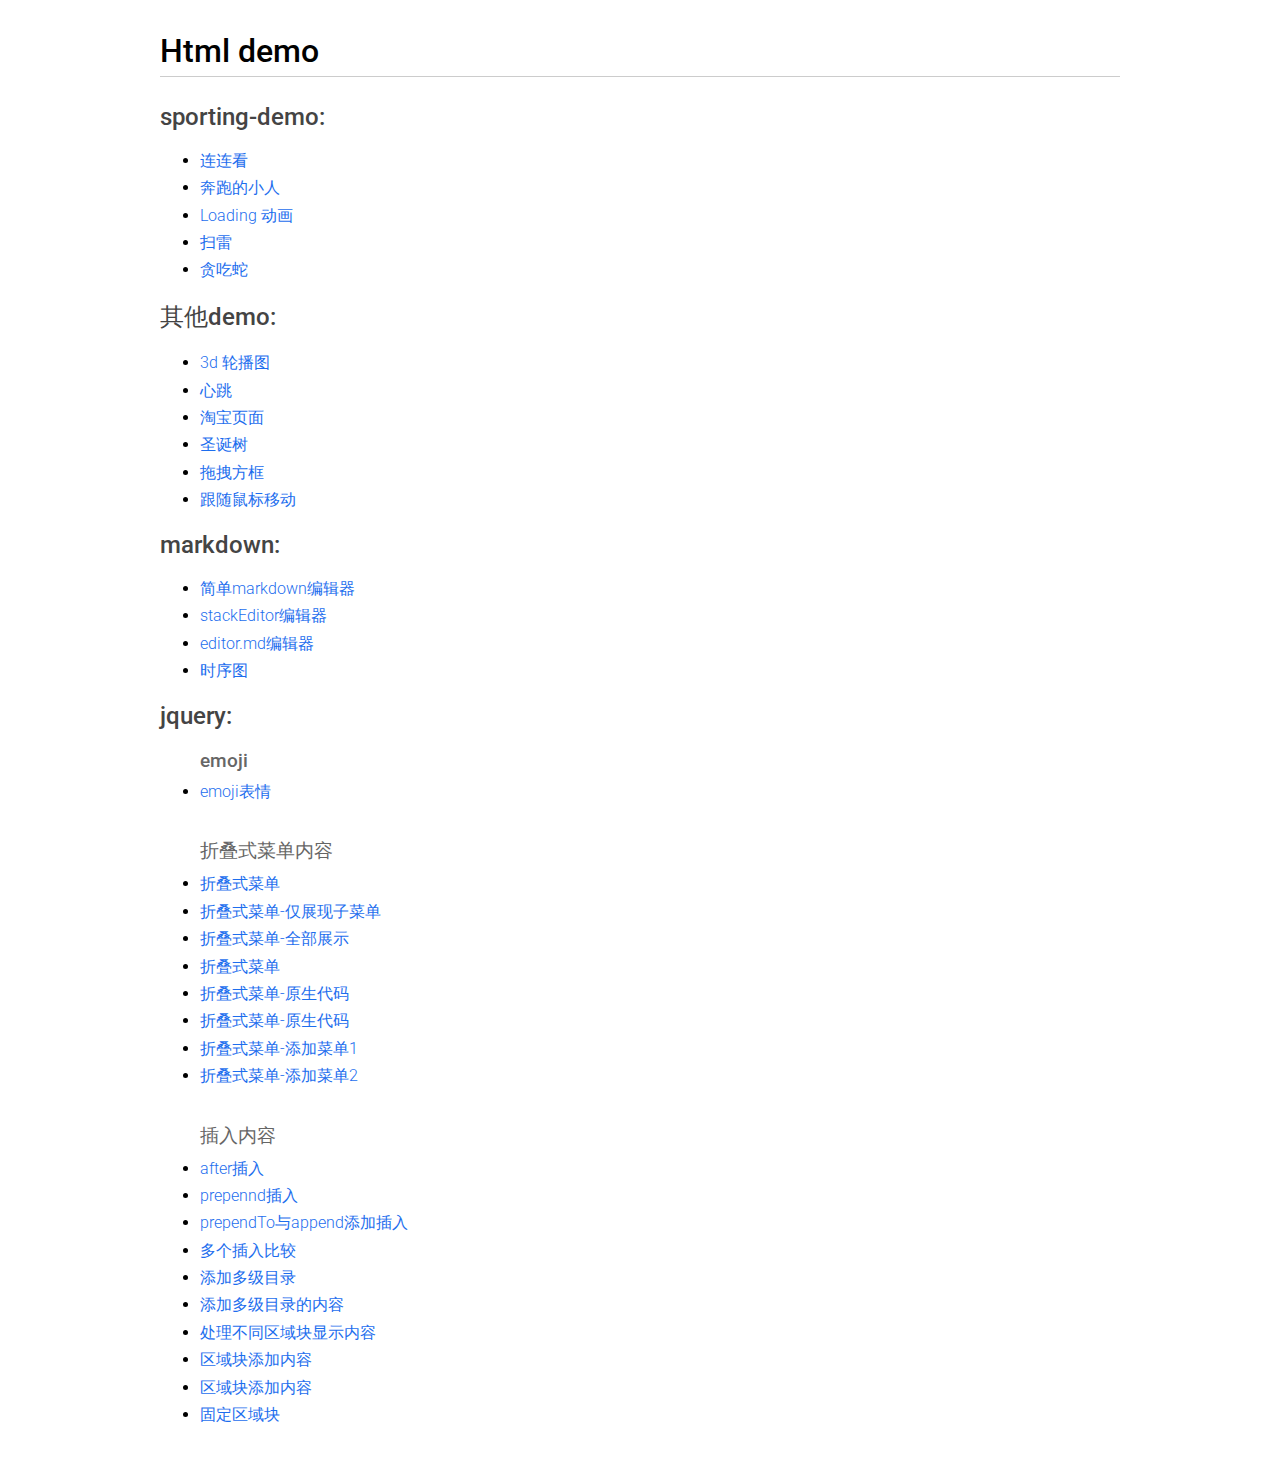
<file: index.html>
<!DOCTYPE html>
<html>
<head>

    <meta charset="utf-8">
     <meta id="theme-color" name="theme-color" content="#ffffff">
    <title>html demo</title>

    <link rel="icon" sizes="192x192" href="src/images/webrtc-icon-192x192.png">
    <link href="//fonts.googleapis.com/css?family=Roboto:300,400,500,700" rel="stylesheet" type="text/css">
    <link rel="stylesheet" href="index.css"/>

    <style>
        h2 {
            font-size: 1.5em;
            font-weight: 500;
        }

        h3 {
            border-top: none;
        }

        section {
            border-bottom: 1px solid #eee;
            margin: 0 0 1.5em 0;
            padding: 0 0 1.5em 0;
        }

        section:last-child {
            border-bottom: none;
            margin: 0;
            padding: 0;
        }
    </style>
</head>

<body>
<div id="container">

    <h1>Html demo</h1>
    <section>
        <h2 id="getusermedia">sporting-demo:  </h2>
        <!--<p class="description">Access media devices</p>-->
        <ul>
            <li><a href="src/contents/js_demo/Lianliankan/">连连看</a></li>

            <li><a href="src/contents/js_demo/littleManRunning/">奔跑的小人</a></li>

            <li><a href="src/contents/js_demo/LoadingAnimation/">Loading 动画</a></li>

            <li><a href="src/contents/js_demo/Minesweeper/">扫雷</a></li>

            <li><a href="src/contents/js_demo/Snake/">贪吃蛇</a></li>
        </ul>

        <h2 id="others">其他demo:</h2>
        <ul>
            <li><a href="src/contents/js_demo/3dCarousel/">3d 轮播图</a></li>

            <li><a href="src/contents/js_demo/hearts/">心跳</a></li>

            <li><a href="src/contents/js_demo/taobao-demo/">淘宝页面</a></li>

            <li><a href="src/contents/christmas/">圣诞树</a></li>

            <li><a href="src/contents/js_demo/drag-demo/">拖拽方框</a></li>

            <li><a href="src/contents/js_demo/mousePostion/">跟随鼠标移动</a></li>
        </ul>

        <h2 id="markdowm">markdown:</h2>
        <ul>
            <li><a href="src/contents/markdown_demo/htmlToPDF">简单markdown编辑器</a></li>

            <li><a href="src/contents/markdown_demo/stackEditor_demo">stackEditor编辑器</a></li>

            <li><a href="src/contents/markdown_demo/editormd_demo">editor.md编辑器</a></li>

            <li><a href="src/contents/markdown_demo/SequenceDiagrams_demo">时序图</a></li>

        </ul>

        <h2 id="jquery">jquery:</h2>
         <ul>
            <h3>emoji</h3>

            <li><a href="src/contents/jquery/emoji-demo">emoji表情</a></li>

            <br/>

            <h3>折叠式菜单内容</h3>
            <li><a href="src/contents/jquery/foldMenu_demo/foldeMenu_handle">折叠式菜单</a></li>

            <li><a href="src/contents/jquery/foldMenu_demo/foldeMenu_showSubmenuOnly">折叠式菜单-仅展现子菜单</a></li>

            <li><a href="src/contents/jquery/foldMenu_demo/foldMenu_allShow">折叠式菜单-全部展示</a></li>

            <li><a href="src/contents/jquery/foldMenu_demo/foldMenu_handle2">折叠式菜单</a></li>

            <li><a href="src/contents/jquery/foldMenu_demo/foldMenu_js">折叠式菜单-原生代码</a></li>

            <li><a href="src/contents/jquery/foldMenu_demo/foldMenu_js2">折叠式菜单-原生代码</a></li>

             <li><a href="src/contents/jquery/foldMenu_demo/foldMenu_add/demo-1">折叠式菜单-添加菜单1</a></li>

             <li><a href="src/contents/jquery/foldMenu_demo/foldMenu_add/demo-2">折叠式菜单-添加菜单2</a></li>

           <br/>

             <h3>插入内容</h3>

             <li><a href="src/contents/jquery/insert_demo/insert-after">after插入</a></li>

             <li><a href="src/contents/jquery/insert_demo/insert-prepend">prepennd插入</a></li>

             <li><a href="src/contents/jquery/insert_demo/add-demo.html">prependTo与append添加插入</a></li>

             <li><a href="src/contents/jquery/insert_demo/addContent.html">多个插入比较</a></li>

             <li><a href="src/contents/jquery/insert_demo/addList.html">添加多级目录</a></li>

             <li><a href="src/contents/jquery/insert_demo/appendTo.html">添加多级目录的内容</a></li>

             <li><a href="src/contents/jquery/insert_demo/each.index.html">处理不同区域块显示内容</a></li>

             <li><a href="src/contents/jquery/insert_demo/ul-demo.html">区域块添加内容</a></li>

             <li><a href="src/contents/jquery/insert_demo/层次选择器.html">区域块添加内容</a></li>

             <li><a href="src/contents/jquery/fixed_demo/index.html">固定区域块</a></li>
         </ul>

    </section>

</div>

</body>
</html>
</file>
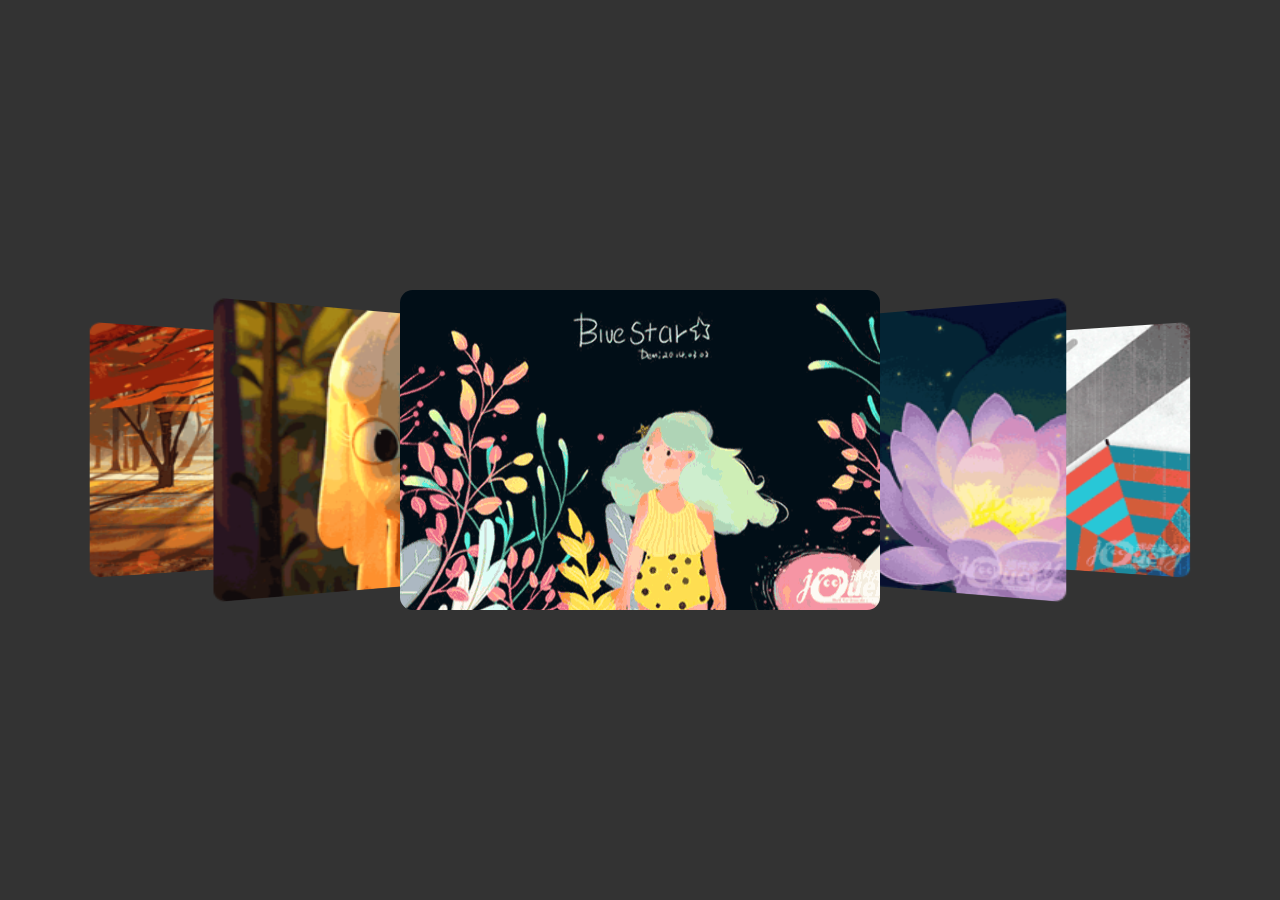
<file: src/contents/3dCarousel/index.html>
<!DOCTYPE html>
<html lang="en">

<head>
    <meta charset="UTF-8">
    <meta name="viewport" content="width=device-width, initial-scale=1.0">
    <meta http-equiv="X-UA-Compatible" content="ie=edge">
    <title>Document</title>
    <link rel="stylesheet" href="pra.css">
</head>

<body>
    <div class="wrapper" id="wrap">
        <img src="./images/1.png" alt="">
        <img src="./images/2.png" alt="">
        <img src="./images/3.png" alt="">
        <img src="./images/4.png" alt="">
        <img src="./images/5.png" alt="">
    </div>

   

    <script type="text/javascript" src="pra.js">
        
    </script>
</body>

</html>
</file>
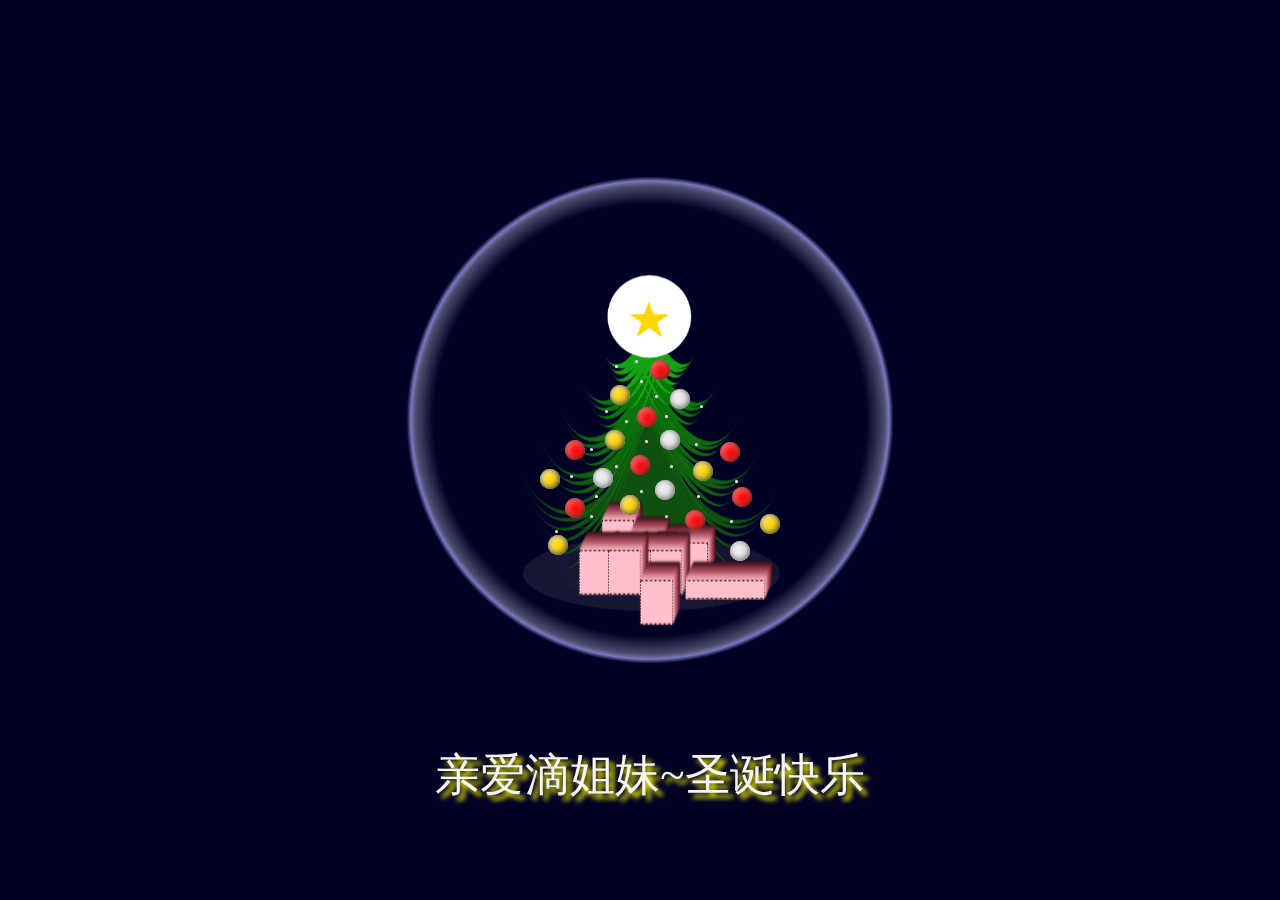
<file: src/contents/christmas/index.html>
<!DOCTYPE html>
<html lang="en">

<head>
    <meta charset="UTF-8">
    <title>christmas-tree</title>
</head>
<style>
    .text {
        color: whitesmoke;
        font-size: 45px;
        text-align: center;
        font-family: 'Fantasy';
        text-shadow: 5px 5px 5px yellow;
    }

    * {
        margin: 0;
        padding: 0;
        box-sizing: border-box;
    }

    body {
        background-color: #020024;
    }

    .bgg {
        position: fixed;
        display: grid;
        align-content: center;
        z-index: 1;
        height: 100vh;
        left: 50%;
        margin-left: -315px;
    }

    .bgg li.sphere {
        width: 650px;
        height: 650px;
        background: #020024;
        background: radial-gradient(rgba(2, 0, 36, 0.5) 47%, rgba(108, 108, 142, 0.7) 51%, rgba(171, 171, 255, 0.7) 52%, #020024 53%);
    }

    ul {
        list-style-type: none;
    }

    .tree {
        z-index: 2;
        position: fixed;
        left: 50%;
        margin-left: -160px;
        display: grid;
        height: 97vh;
        align-content: center;
        grid-template-areas: ". tree-top ."". tree-middle ."". tree-bottom ."". tree-stem .";
        grid-template-columns: 100px auto 100px;
        transform: rotateY(50deg) scaley(1.5);
    }

    .tree>li {
        position: relative;
        display: block;
    }

    .tree .top,
    .tree .top-star {
        grid-area: tree-top;
    }

    .tree .top li,
    .tree .top-star li {
        border-color: green;
    }

    .tree .top-star {
        grid-area: tree-top;
        width: 130px;
        height: 55px;
        position: absolute;
        background-color: #fff;
        border-radius: 50%;
        top: -48px;
        z-index: 10;
        left: 4px;
        animation: starLight 1.5s ease-out infinite alternate;
    }

    .tree .middle {
        grid-area: tree-middle;
    }

    .tree .bottom {
        grid-area: tree-bottom;
    }

    .tree .stem {
        grid-area: tree-stem;
    }

    .tree .tree-pts {
        margin: 0 auto;
        display: flex;
        justify-content: center;
    }

    .tree .tree-pts .pts {
        top: 0;
        position: absolute;
    }

    .tree li:nth-of-type(1) .pts {
        border-left: 10px solid #049c04;
        z-index: calc(8 - 1);
    }

    .tree li:nth-of-type(2) .pts {
        border-left: 10px solid #13a313;
        z-index: calc(8 - 2);
    }

    .tree li:nth-of-type(3) .pts {
        border-left: 10px solid #067806;
        z-index: calc(8 - 3);
    }

    .tree li:nth-of-type(4) .pts {
        border-left: 10px solid #0f6b0f;
        z-index: calc(8 - 4);
    }

    .tree li:nth-of-type(5) .pts {
        border-left: 10px solid #0f5f0f;
        z-index: calc(8 - 5);
    }

    .tree li:nth-of-type(6) .pts {
        border-left: 10px solid #0f4f0f;
        z-index: calc(8 - 6);
    }

    .tree li:nth-of-type(7) .stem {
        border-bottom-color: #0f4f0f;
        z-index: calc(8 - 7);
    }

    .tree li:nth-child(1) .tree-pts .pts:nth-of-type(1) {
        width: 1.7em;
        height: 2em;
        border-radius: 100% 0 0 0;
        transform: rotate(219.5deg) rotatey(28.5deg) translateX(4em);
    }

    .tree li:nth-child(1) .tree-pts .pts:nth-of-type(2) {
        width: 1.7em;
        height: 2em;
        border-radius: 100% 0 0 0;
        transform: rotate(218.5deg) rotatey(36.5deg) translateX(4em);
    }

    .tree li:nth-child(1) .tree-pts .pts:nth-of-type(3) {
        width: 1.7em;
        height: 2em;
        border-radius: 100% 0 0 0;
        transform: rotate(217.5deg) rotatey(44.5deg) translateX(4em);
    }

    .tree li:nth-child(1) .tree-pts .pts:nth-of-type(4) {
        width: 1.7em;
        height: 2em;
        border-radius: 100% 0 0 0;
        transform: rotate(216.5deg) rotatey(52.5deg) translateX(4em);
    }

    .tree li:nth-child(1) .tree-pts .pts:nth-of-type(5) {
        width: 1.7em;
        height: 2em;
        border-radius: 100% 0 0 0;
        transform: rotate(215.5deg) rotatey(60.5deg) translateX(4em);
    }

    .tree li:nth-child(1) .tree-pts .pts:nth-of-type(6) {
        width: 1.7em;
        height: 2em;
        border-radius: 100% 0 0 0;
        transform: rotate(214.5deg) rotatey(68.5deg) translateX(4em);
    }

    .tree li:nth-child(1) .tree-pts .pts:nth-of-type(7) {
        width: 1.7em;
        height: 2em;
        border-radius: 100% 0 0 0;
        transform: rotate(213.5deg) rotatey(76.5deg) translateX(4em);
    }

    .tree li:nth-child(1) .tree-pts .pts:nth-of-type(8) {
        width: 1.7em;
        height: 2em;
        border-radius: 100% 0 0 0;
        transform: rotate(212.5deg) rotatey(84.5deg) translateX(4em);
    }

    .tree li:nth-child(1) .tree-pts .pts:nth-of-type(9) {
        width: 1.7em;
        height: 2em;
        border-radius: 0 0 0 100%;
        transform: rotate(-40.5deg) rotatey(28.5deg) translateX(4em);
    }

    .tree li:nth-child(1) .tree-pts .pts:nth-of-type(10) {
        width: 1.7em;
        height: 2em;
        border-radius: 0 0 0 100%;
        transform: rotate(-41.5deg) rotatey(37deg) translateX(4em);
    }

    .tree li:nth-child(1) .tree-pts .pts:nth-of-type(11) {
        width: 1.7em;
        height: 2em;
        border-radius: 0 0 0 100%;
        transform: rotate(-42.5deg) rotatey(45.5deg) translateX(4em);
    }

    .tree li:nth-child(1) .tree-pts .pts:nth-of-type(12) {
        width: 1.7em;
        height: 2em;
        border-radius: 0 0 0 100%;
        transform: rotate(-43.5deg) rotatey(54deg) translateX(4em);
    }

    .tree li:nth-child(1) .tree-pts .pts:nth-of-type(13) {
        width: 1.7em;
        height: 2em;
        border-radius: 0 0 0 100%;
        transform: rotate(-44.5deg) rotatey(62.5deg) translateX(4em);
    }

    .tree li:nth-child(1) .tree-pts .pts:nth-of-type(14) {
        width: 1.7em;
        height: 2em;
        border-radius: 0 0 0 100%;
        transform: rotate(-45.5deg) rotatey(71deg) translateX(4em);
    }

    .tree li:nth-child(1) .tree-pts .pts:nth-of-type(15) {
        width: 1.7em;
        height: 2em;
        border-radius: 0 0 0 100%;
        transform: rotate(-46.5deg) rotatey(79.5deg) translateX(4em);
    }

    .tree li:nth-child(2) .tree-pts .pts:nth-of-type(1) {
        width: 3.4em;
        height: 4em;
        border-radius: 100% 0 0 0;
        transform: rotate(220deg) rotatey(29deg) translateX(4em);
    }

    .tree li:nth-child(2) .tree-pts .pts:nth-of-type(2) {
        width: 3.4em;
        height: 4em;
        border-radius: 100% 0 0 0;
        transform: rotate(219deg) rotatey(37deg) translateX(4em);
    }

    .tree li:nth-child(2) .tree-pts .pts:nth-of-type(3) {
        width: 3.4em;
        height: 4em;
        border-radius: 100% 0 0 0;
        transform: rotate(218deg) rotatey(45deg) translateX(4em);
    }

    .tree li:nth-child(2) .tree-pts .pts:nth-of-type(4) {
        width: 3.4em;
        height: 4em;
        border-radius: 100% 0 0 0;
        transform: rotate(217deg) rotatey(53deg) translateX(4em);
    }

    .tree li:nth-child(2) .tree-pts .pts:nth-of-type(5) {
        width: 3.4em;
        height: 4em;
        border-radius: 100% 0 0 0;
        transform: rotate(216deg) rotatey(61deg) translateX(4em);
    }

    .tree li:nth-child(2) .tree-pts .pts:nth-of-type(6) {
        width: 3.4em;
        height: 4em;
        border-radius: 100% 0 0 0;
        transform: rotate(215deg) rotatey(69deg) translateX(4em);
    }

    .tree li:nth-child(2) .tree-pts .pts:nth-of-type(7) {
        width: 3.4em;
        height: 4em;
        border-radius: 100% 0 0 0;
        transform: rotate(214deg) rotatey(77deg) translateX(4em);
    }

    .tree li:nth-child(2) .tree-pts .pts:nth-of-type(8) {
        width: 3.4em;
        height: 4em;
        border-radius: 100% 0 0 0;
        transform: rotate(213deg) rotatey(85deg) translateX(4em);
    }

    .tree li:nth-child(2) .tree-pts .pts:nth-of-type(9) {
        width: 3.4em;
        height: 4em;
        border-radius: 0 0 0 100%;
        transform: rotate(-40deg) rotatey(29deg) translateX(4em);
    }

    .tree li:nth-child(2) .tree-pts .pts:nth-of-type(10) {
        width: 3.4em;
        height: 4em;
        border-radius: 0 0 0 100%;
        transform: rotate(-41deg) rotatey(38deg) translateX(4em);
    }

    .tree li:nth-child(2) .tree-pts .pts:nth-of-type(11) {
        width: 3.4em;
        height: 4em;
        border-radius: 0 0 0 100%;
        transform: rotate(-42deg) rotatey(47deg) translateX(4em);
    }

    .tree li:nth-child(2) .tree-pts .pts:nth-of-type(12) {
        width: 3.4em;
        height: 4em;
        border-radius: 0 0 0 100%;
        transform: rotate(-43deg) rotatey(56deg) translateX(4em);
    }

    .tree li:nth-child(2) .tree-pts .pts:nth-of-type(13) {
        width: 3.4em;
        height: 4em;
        border-radius: 0 0 0 100%;
        transform: rotate(-44deg) rotatey(65deg) translateX(4em);
    }

    .tree li:nth-child(2) .tree-pts .pts:nth-of-type(14) {
        width: 3.4em;
        height: 4em;
        border-radius: 0 0 0 100%;
        transform: rotate(-45deg) rotatey(74deg) translateX(4em);
    }

    .tree li:nth-child(2) .tree-pts .pts:nth-of-type(15) {
        width: 3.4em;
        height: 4em;
        border-radius: 0 0 0 100%;
        transform: rotate(-46deg) rotatey(83deg) translateX(4em);
    }

    .tree li:nth-child(3) .tree-pts .pts:nth-of-type(1) {
        width: 5.1em;
        height: 6em;
        border-radius: 100% 0 0 0;
        transform: rotate(220.5deg) rotatey(29.5deg) translateX(4em);
    }

    .tree li:nth-child(3) .tree-pts .pts:nth-of-type(2) {
        width: 5.1em;
        height: 6em;
        border-radius: 100% 0 0 0;
        transform: rotate(219.5deg) rotatey(37.5deg) translateX(4em);
    }

    .tree li:nth-child(3) .tree-pts .pts:nth-of-type(3) {
        width: 5.1em;
        height: 6em;
        border-radius: 100% 0 0 0;
        transform: rotate(218.5deg) rotatey(45.5deg) translateX(4em);
    }

    .tree li:nth-child(3) .tree-pts .pts:nth-of-type(4) {
        width: 5.1em;
        height: 6em;
        border-radius: 100% 0 0 0;
        transform: rotate(217.5deg) rotatey(53.5deg) translateX(4em);
    }

    .tree li:nth-child(3) .tree-pts .pts:nth-of-type(5) {
        width: 5.1em;
        height: 6em;
        border-radius: 100% 0 0 0;
        transform: rotate(216.5deg) rotatey(61.5deg) translateX(4em);
    }

    .tree li:nth-child(3) .tree-pts .pts:nth-of-type(6) {
        width: 5.1em;
        height: 6em;
        border-radius: 100% 0 0 0;
        transform: rotate(215.5deg) rotatey(69.5deg) translateX(4em);
    }

    .tree li:nth-child(3) .tree-pts .pts:nth-of-type(7) {
        width: 5.1em;
        height: 6em;
        border-radius: 100% 0 0 0;
        transform: rotate(214.5deg) rotatey(77.5deg) translateX(4em);
    }

    .tree li:nth-child(3) .tree-pts .pts:nth-of-type(8) {
        width: 5.1em;
        height: 6em;
        border-radius: 100% 0 0 0;
        transform: rotate(213.5deg) rotatey(85.5deg) translateX(4em);
    }

    .tree li:nth-child(3) .tree-pts .pts:nth-of-type(9) {
        width: 5.1em;
        height: 6em;
        border-radius: 0 0 0 100%;
        transform: rotate(-39.5deg) rotatey(29.5deg) translateX(4em);
    }

    .tree li:nth-child(3) .tree-pts .pts:nth-of-type(10) {
        width: 5.1em;
        height: 6em;
        border-radius: 0 0 0 100%;
        transform: rotate(-40.5deg) rotatey(39deg) translateX(4em);
    }

    .tree li:nth-child(3) .tree-pts .pts:nth-of-type(11) {
        width: 5.1em;
        height: 6em;
        border-radius: 0 0 0 100%;
        transform: rotate(-41.5deg) rotatey(48.5deg) translateX(4em);
    }

    .tree li:nth-child(3) .tree-pts .pts:nth-of-type(12) {
        width: 5.1em;
        height: 6em;
        border-radius: 0 0 0 100%;
        transform: rotate(-42.5deg) rotatey(58deg) translateX(4em);
    }

    .tree li:nth-child(3) .tree-pts .pts:nth-of-type(13) {
        width: 5.1em;
        height: 6em;
        border-radius: 0 0 0 100%;
        transform: rotate(-43.5deg) rotatey(67.5deg) translateX(4em);
    }

    .tree li:nth-child(3) .tree-pts .pts:nth-of-type(14) {
        width: 5.1em;
        height: 6em;
        border-radius: 0 0 0 100%;
        transform: rotate(-44.5deg) rotatey(77deg) translateX(4em);
    }

    .tree li:nth-child(3) .tree-pts .pts:nth-of-type(15) {
        width: 5.1em;
        height: 6em;
        border-radius: 0 0 0 100%;
        transform: rotate(-45.5deg) rotatey(86.5deg) translateX(4em);
    }

    .tree li:nth-child(4) .tree-pts .pts:nth-of-type(1) {
        width: 6.8em;
        height: 8em;
        border-radius: 100% 0 0 0;
        transform: rotate(221deg) rotatey(30deg) translateX(4em);
    }

    .tree li:nth-child(4) .tree-pts .pts:nth-of-type(2) {
        width: 6.8em;
        height: 8em;
        border-radius: 100% 0 0 0;
        transform: rotate(220deg) rotatey(38deg) translateX(4em);
    }

    .tree li:nth-child(4) .tree-pts .pts:nth-of-type(3) {
        width: 6.8em;
        height: 8em;
        border-radius: 100% 0 0 0;
        transform: rotate(219deg) rotatey(46deg) translateX(4em);
    }

    .tree li:nth-child(4) .tree-pts .pts:nth-of-type(4) {
        width: 6.8em;
        height: 8em;
        border-radius: 100% 0 0 0;
        transform: rotate(218deg) rotatey(54deg) translateX(4em);
    }

    .tree li:nth-child(4) .tree-pts .pts:nth-of-type(5) {
        width: 6.8em;
        height: 8em;
        border-radius: 100% 0 0 0;
        transform: rotate(217deg) rotatey(62deg) translateX(4em);
    }

    .tree li:nth-child(4) .tree-pts .pts:nth-of-type(6) {
        width: 6.8em;
        height: 8em;
        border-radius: 100% 0 0 0;
        transform: rotate(216deg) rotatey(70deg) translateX(4em);
    }

    .tree li:nth-child(4) .tree-pts .pts:nth-of-type(7) {
        width: 6.8em;
        height: 8em;
        border-radius: 100% 0 0 0;
        transform: rotate(215deg) rotatey(78deg) translateX(4em);
    }

    .tree li:nth-child(4) .tree-pts .pts:nth-of-type(8) {
        width: 6.8em;
        height: 8em;
        border-radius: 100% 0 0 0;
        transform: rotate(214deg) rotatey(86deg) translateX(4em);
    }

    .tree li:nth-child(4) .tree-pts .pts:nth-of-type(9) {
        width: 6.8em;
        height: 8em;
        border-radius: 0 0 0 100%;
        transform: rotate(-39deg) rotatey(30deg) translateX(4em);
    }

    .tree li:nth-child(4) .tree-pts .pts:nth-of-type(10) {
        width: 6.8em;
        height: 8em;
        border-radius: 0 0 0 100%;
        transform: rotate(-40deg) rotatey(40deg) translateX(4em);
    }

    .tree li:nth-child(4) .tree-pts .pts:nth-of-type(11) {
        width: 6.8em;
        height: 8em;
        border-radius: 0 0 0 100%;
        transform: rotate(-41deg) rotatey(50deg) translateX(4em);
    }

    .tree li:nth-child(4) .tree-pts .pts:nth-of-type(12) {
        width: 6.8em;
        height: 8em;
        border-radius: 0 0 0 100%;
        transform: rotate(-42deg) rotatey(60deg) translateX(4em);
    }

    .tree li:nth-child(4) .tree-pts .pts:nth-of-type(13) {
        width: 6.8em;
        height: 8em;
        border-radius: 0 0 0 100%;
        transform: rotate(-43deg) rotatey(70deg) translateX(4em);
    }

    .tree li:nth-child(4) .tree-pts .pts:nth-of-type(14) {
        width: 6.8em;
        height: 8em;
        border-radius: 0 0 0 100%;
        transform: rotate(-44deg) rotatey(80deg) translateX(4em);
    }

    .tree li:nth-child(4) .tree-pts .pts:nth-of-type(15) {
        width: 6.8em;
        height: 8em;
        border-radius: 0 0 0 100%;
        transform: rotate(-45deg) rotatey(90deg) translateX(4em);
    }

    .tree li:nth-child(5) .tree-pts .pts:nth-of-type(1) {
        width: 8.5em;
        height: 10em;
        border-radius: 100% 0 0 0;
        transform: rotate(221.5deg) rotatey(30.5deg) translateX(4em);
    }

    .tree li:nth-child(5) .tree-pts .pts:nth-of-type(2) {
        width: 8.5em;
        height: 10em;
        border-radius: 100% 0 0 0;
        transform: rotate(220.5deg) rotatey(38.5deg) translateX(4em);
    }

    .tree li:nth-child(5) .tree-pts .pts:nth-of-type(3) {
        width: 8.5em;
        height: 10em;
        border-radius: 100% 0 0 0;
        transform: rotate(219.5deg) rotatey(46.5deg) translateX(4em);
    }

    .tree li:nth-child(5) .tree-pts .pts:nth-of-type(4) {
        width: 8.5em;
        height: 10em;
        border-radius: 100% 0 0 0;
        transform: rotate(218.5deg) rotatey(54.5deg) translateX(4em);
    }

    .tree li:nth-child(5) .tree-pts .pts:nth-of-type(5) {
        width: 8.5em;
        height: 10em;
        border-radius: 100% 0 0 0;
        transform: rotate(217.5deg) rotatey(62.5deg) translateX(4em);
    }

    .tree li:nth-child(5) .tree-pts .pts:nth-of-type(6) {
        width: 8.5em;
        height: 10em;
        border-radius: 100% 0 0 0;
        transform: rotate(216.5deg) rotatey(70.5deg) translateX(4em);
    }

    .tree li:nth-child(5) .tree-pts .pts:nth-of-type(7) {
        width: 8.5em;
        height: 10em;
        border-radius: 100% 0 0 0;
        transform: rotate(215.5deg) rotatey(78.5deg) translateX(4em);
    }

    .tree li:nth-child(5) .tree-pts .pts:nth-of-type(8) {
        width: 8.5em;
        height: 10em;
        border-radius: 100% 0 0 0;
        transform: rotate(214.5deg) rotatey(86.5deg) translateX(4em);
    }

    .tree li:nth-child(5) .tree-pts .pts:nth-of-type(9) {
        width: 8.5em;
        height: 10em;
        border-radius: 0 0 0 100%;
        transform: rotate(-38.5deg) rotatey(30.5deg) translateX(4em);
    }

    .tree li:nth-child(5) .tree-pts .pts:nth-of-type(10) {
        width: 8.5em;
        height: 10em;
        border-radius: 0 0 0 100%;
        transform: rotate(-39.5deg) rotatey(41deg) translateX(4em);
    }

    .tree li:nth-child(5) .tree-pts .pts:nth-of-type(11) {
        width: 8.5em;
        height: 10em;
        border-radius: 0 0 0 100%;
        transform: rotate(-40.5deg) rotatey(51.5deg) translateX(4em);
    }

    .tree li:nth-child(5) .tree-pts .pts:nth-of-type(12) {
        width: 8.5em;
        height: 10em;
        border-radius: 0 0 0 100%;
        transform: rotate(-41.5deg) rotatey(62deg) translateX(4em);
    }

    .tree li:nth-child(5) .tree-pts .pts:nth-of-type(13) {
        width: 8.5em;
        height: 10em;
        border-radius: 0 0 0 100%;
        transform: rotate(-42.5deg) rotatey(72.5deg) translateX(4em);
    }

    .tree li:nth-child(5) .tree-pts .pts:nth-of-type(14) {
        width: 8.5em;
        height: 10em;
        border-radius: 0 0 0 100%;
        transform: rotate(-43.5deg) rotatey(83deg) translateX(4em);
    }

    .tree li:nth-child(5) .tree-pts .pts:nth-of-type(15) {
        width: 8.5em;
        height: 10em;
        border-radius: 0 0 0 100%;
        transform: rotate(-44.5deg) rotatey(93.5deg) translateX(4em);
    }

    .tree li:nth-child(6) .tree-pts .pts:nth-of-type(1) {
        width: 10.2em;
        height: 12em;
        border-radius: 100% 0 0 0;
        transform: rotate(222deg) rotatey(31deg) translateX(4em);
    }

    .tree li:nth-child(6) .tree-pts .pts:nth-of-type(2) {
        width: 10.2em;
        height: 12em;
        border-radius: 100% 0 0 0;
        transform: rotate(221deg) rotatey(39deg) translateX(4em);
    }

    .tree li:nth-child(6) .tree-pts .pts:nth-of-type(3) {
        width: 10.2em;
        height: 12em;
        border-radius: 100% 0 0 0;
        transform: rotate(220deg) rotatey(47deg) translateX(4em);
    }

    .tree li:nth-child(6) .tree-pts .pts:nth-of-type(4) {
        width: 10.2em;
        height: 12em;
        border-radius: 100% 0 0 0;
        transform: rotate(219deg) rotatey(55deg) translateX(4em);
    }

    .tree li:nth-child(6) .tree-pts .pts:nth-of-type(5) {
        width: 10.2em;
        height: 12em;
        border-radius: 100% 0 0 0;
        transform: rotate(218deg) rotatey(63deg) translateX(4em);
    }

    .tree li:nth-child(6) .tree-pts .pts:nth-of-type(6) {
        width: 10.2em;
        height: 12em;
        border-radius: 100% 0 0 0;
        transform: rotate(217deg) rotatey(71deg) translateX(4em);
    }

    .tree li:nth-child(6) .tree-pts .pts:nth-of-type(7) {
        width: 10.2em;
        height: 12em;
        border-radius: 100% 0 0 0;
        transform: rotate(216deg) rotatey(79deg) translateX(4em);
    }

    .tree li:nth-child(6) .tree-pts .pts:nth-of-type(8) {
        width: 10.2em;
        height: 12em;
        border-radius: 100% 0 0 0;
        transform: rotate(215deg) rotatey(87deg) translateX(4em);
    }

    .tree li:nth-child(6) .tree-pts .pts:nth-of-type(9) {
        width: 10.2em;
        height: 12em;
        border-radius: 0 0 0 100%;
        transform: rotate(-38deg) rotatey(31deg) translateX(4em);
    }

    .tree li:nth-child(6) .tree-pts .pts:nth-of-type(10) {
        width: 10.2em;
        height: 12em;
        border-radius: 0 0 0 100%;
        transform: rotate(-39deg) rotatey(42deg) translateX(4em);
    }

    .tree li:nth-child(6) .tree-pts .pts:nth-of-type(11) {
        width: 10.2em;
        height: 12em;
        border-radius: 0 0 0 100%;
        transform: rotate(-40deg) rotatey(53deg) translateX(4em);
    }

    .tree li:nth-child(6) .tree-pts .pts:nth-of-type(12) {
        width: 10.2em;
        height: 12em;
        border-radius: 0 0 0 100%;
        transform: rotate(-41deg) rotatey(64deg) translateX(4em);
    }

    .tree li:nth-child(6) .tree-pts .pts:nth-of-type(13) {
        width: 10.2em;
        height: 12em;
        border-radius: 0 0 0 100%;
        transform: rotate(-42deg) rotatey(75deg) translateX(4em);
    }

    .tree li:nth-child(6) .tree-pts .pts:nth-of-type(14) {
        width: 10.2em;
        height: 12em;
        border-radius: 0 0 0 100%;
        transform: rotate(-43deg) rotatey(86deg) translateX(4em);
    }

    .tree li:nth-child(6) .tree-pts .pts:nth-of-type(15) {
        width: 10.2em;
        height: 12em;
        border-radius: 0 0 0 100%;
        transform: rotate(-44deg) rotatey(97deg) translateX(4em);
    }

    .left {
        right: 50%;
        margin-right: -38px;
    }

    .right {
        left: 50%;
        margin-left: -38px;
    }

    .tree-stem .stem {
        width: 0;
        height: 0;
        border-left: 70px solid transparent;
        border-right: 70px solid transparent;
        border-bottom: 120px solid #0f4f0f;
        margin: 0 auto;
    }

    .gift {
        position: absolute;
        width: 50px;
        height: 30px;
        margin: 5px;
        background-color: #ffc0cb;
        border: 1px dotted #42161e;
        z-index: 20;
        box-shadow: 1px -1px 2px #f5b0bc, 2px -2px 2px #e89daa, 3px -3px 2px #da8a98, 4px -4px 2px #ce7a89, 5px -5px 2px #bb6676, 6px -6px 2px #af5969, 7px -7px 2px #a04a5a, 8px -8px 2px #943e4e, 9px -9px 2px #803442, 10px -10px 2px #6b2834, 11px -11px 2px #541e28, 12px -12px 2px #42161e;
    }

    .g1 {
        left: -10px;
        top: 110px;
    }

    .g2 {
        left: 33px;
        top: 120px;
        height: 15px;
    }

    .g3 {
        left: 85px;
        top: 125px;
        width: 70px;
        height: 22px;
    }

    .g4 {
        left: -45px;
        top: 130px;
    }

    .g5 {
        left: 45px;
        top: 130px;
    }

    .g6 {
        left: 0px;
        top: 130px;
    }

    .g7 {
        left: 65px;
        top: 130px;
    }

    .g8 {
        left: 120px;
        top: 150px;
        height: 13px;
        width: 123px;
    }

    .g9 {
        left: 50px;
        top: 150px;
    }

    .shadow {
        width: 400px;
        height: 50px;
        background-color: rgba(42, 41, 68, 0.5);
        position: absolute;
        border-radius: 50%;
        top: 126px;
        left: -128px;
    }

    .toys {
        display: grid;
        position: absolute;
        gap: 5px;
        grid-template-columns: repeat(9, 20px);
        grid-template-rows: repeat(12, 20px);
        left: calc(50% - 100px);
        top: calc(50% - 135px);
        z-index: 2;
    }

    .toys .star {
        top: -30px;
        left: 10px;
        position: relative;
        border-right: 100px solid transparent;
        border-bottom: 70px solid gold;
        border-left: 100px solid transparent;
        transform: rotate(35deg) scale(0.2);
    }

    .toys .star:before {
        border-bottom: 80px solid gold;
        border-left: 30px solid transparent;
        border-right: 30px solid transparent;
        position: absolute;
        top: -45px;
        left: -65px;
        content: '';
        transform: rotate(-35deg);
    }

    .toys .star:after {
        position: absolute;
        top: 3px;
        left: -105px;
        border-right: 100px solid transparent;
        border-bottom: 70px solid gold;
        border-left: 100px solid transparent;
        transform: rotate(-70deg);
        content: '';
    }

    .toys .ball {
        width: 20px;
        height: 20px;
        background-color: #f00;
        border-radius: 50%;
        z-index: 1;
        position: absolute;
    }

    .toys .b1,
    .toys .b4,
    .toys .b5,
    .toys .b8,
    .toys .b11,
    .toys .b13,
    .toys .b16,
    .toys .b18 {
        background-color: red;
        box-shadow: -1px -1px 6px inset #600, 1px 1px 8px inset #ffc9c9;
    }

    .toys .b2,
    .toys .b6,
    .toys .b9,
    .toys .b12,
    .toys .b14,
    .toys .b17,
    .toys .b20 {
        background-color: gold;
        box-shadow: -1px -1px 6px inset #3a3101, 1px 1px 8px inset #ffffff;
    }

    .toys .b3,
    .toys .b7,
    .toys .b10,
    .toys .b15,
    .toys .b19 {
        background-color: #ececec;
        box-shadow: -1px -1px 6px inset #615f5f, 1px 1px 8px inset #ffffff;
    }

    .toys .b1 {
        grid-area: 3 / 5;
        top: -5px;
        left: 10px;
    }

    .toys .b2 {
        grid-area: 4 / 4;
        top: -5px;
        left: -5px;
    }

    .toys .b3 {
        grid-area: 4 / 6;
        top: -1px;
        left: 5px;
    }

    .toys .b4 {
        grid-area: 5 / 5;
        top: -8px;
        left: -3px;
    }

    .toys .b5 {
        grid-area: 6 / 2;
    }

    .toys .b6 {
        grid-area: 6 / 4;
        top: -10px;
        left: -10px;
    }

    .toys .b7 {
        grid-area: 6 / 6;
        top: -10px;
        left: -5px;
    }

    .toys .b8 {
        grid-area: 6 / 8;
        top: 2px;
        left: 5px;
    }

    .toys .b9 {
        grid-area: 7 / 1;
        top: 4px;
        left: 0px;
    }

    .toys .b10 {
        grid-area: 7 / 3;
        top: 3px;
        left: 3px;
    }

    .toys .b11 {
        grid-area: 7 / 5;
        top: -10px;
        left: -10px;
    }

    .toys .b12 {
        grid-area: 7 / 7;
        top: -4px;
        left: 3px;
    }

    .toys .b13 {
        grid-area: 8 / 2;
        top: 8px;
        left: 0px;
    }

    .toys .b14 {
        grid-area: 8 / 4;
        top: 5px;
        left: 5px;
    }

    .toys .b15 {
        grid-area: 8 / 6;
        top: -10px;
        left: -10px;
    }

    .toys .b16 {
        grid-area: 8 / 8;
        top: -3px;
        left: 17px;
    }

    .toys .b17 {
        grid-area: 9 / 1;
        top: 20px;
        left: 8px;
    }

    .toys .b18 {
        grid-area: 9 / 6;
        top: -5px;
        left: 20px;
    }

    .toys .b19 {
        grid-area: 9 / 10;
        top: 26px;
        left: -30px;
    }

    .toys .b20 {
        grid-area: 8 / 10;
        top: 24px;
        left: 0px;
    }

    .light {
        width: 3px;
        height: 3px;
        border-radius: 50%;
        position: absolute;
        background-color: #fff;
        animation: lights 1.5s ease-in infinite alternate;
    }

    .l1 {
        grid-area: 2 / 5;
        top: 5px;
        left: 5px;
    }

    .l2 {
        grid-area: 3 / 4;
        animation-delay: 0.4s;
    }

    .l3 {
        grid-area: 3/ 5;
        top: -5px;
        left: -5px;
        animation-delay: 0.6s;
    }

    .l4 {
        grid-area: 3 / 5;
        top: 15px;
        left: 0px;
        animation-delay: 0.8s;
    }

    .l5 {
        grid-area: 2 / 5;
        top: 5px;
        left: 5px;
        animation-delay: 1s;
    }

    .l7 {
        grid-area: 4 / 5;
        top: 5px;
        left: 15px;
    }

    .l8 {
        animation-delay: 0.4s;
        grid-area: 5 / 7;
        top: -10px;
        left: 10px;
    }

    .l9 {
        animation-delay: 0.6s;
        grid-area: 5 / 6;
    }

    .l10 {
        animation-delay: 0.8s;
        grid-area: 5 / 3;
        top: -5px;
        left: 15px;
    }

    .l11 {
        animation-delay: 1s;
        grid-area: 5 / 4;
        top: 5px;
        left: 10px;
    }

    .l12 {
        grid-area: 6 / 5;
        left: 5px;
    }

    .l13 {
        animation-delay: 0.4s;
        grid-area: 6 / 7;
        left: 5px;
        top: 3px;
    }

    .l14 {
        animation-delay: 0.6s;
        grid-area: 7 / 6;
        left: 5px;
    }

    .l15 {
        animation-delay: 0.8s;
        grid-area: 6 / 3;
        top: 8px;
    }

    .l16 {
        animation-delay: 1s;
        grid-area: 7 / 4;
    }

    .l17 {
        grid-area: 8 / 5;
    }

    .l18 {
        animation-delay: 0.4s;
        grid-area: 9 / 6;
    }

    .l19 {
        animation-delay: 0.6s;
        grid-area: 8 / 7;
        top: 5px;
        left: 7px;
    }

    .l20 {
        animation-delay: 0.8s;
        grid-area: 8 / 2;
        top: -15px;
        left: 5px;
    }

    .l21 {
        animation-delay: 1s;
        grid-area: 8/ 3;
        left: 5px;
        top: 5px;
    }

    .l22 {
        animation-delay: 0.4s;
        grid-area: 7 / 8;
        top: 15px;
        left: 20px;
    }

    .l23 {
        animation-delay: 0.6s;
        grid-area: 9 / 1;
        left: 15px;
        top: 15px;
    }

    .l24 {
        animation-delay: 0.8s;
        grid-area: 9 / 3;
    }

    .l25 {
        animation-delay: 1s;
        grid-area: 9 / 8;
        top: 5px;
        left: 15px;
    }

    .l6 {
        grid-area: 2 / 5;
        top: 10px;
        left: 20px;
    }

    @keyframes starLight {
        0% {
            background: radial-gradient(ellipse at center, gold 0%, rgba(255, 240, 158, 0.5) 42%, rgba(255, 242, 173, 0.2) 58%, rgba(255, 255, 255, 0.1) 100%);
        }

        15% {
            background: radial-gradient(ellipse at center, gold 0%, rgba(255, 240, 158, 0.5) 41%, rgba(255, 242, 173, 0.2) 59%, rgba(255, 255, 255, 0.1) 100%);
        }

        25% {
            background: radial-gradient(ellipse at center, gold 0%, rgba(255, 240, 158, 0.5) 40%, rgba(255, 242, 173, 0.2) 60%, rgba(255, 255, 255, 0.1) 100%);
        }

        35% {
            background: radial-gradient(ellipse at center, gold 0%, rgba(255, 240, 158, 0.5) 39%, rgba(255, 242, 173, 0.2) 61%, rgba(255, 255, 255, 0.1) 100%);
        }

        50% {
            background: radial-gradient(ellipse at center, gold 0%, rgba(255, 240, 158, 0.5) 38%, rgba(255, 242, 173, 0.2) 62%, rgba(255, 255, 255, 0.1) 100%);
        }

        65% {
            background: radial-gradient(ellipse at center, gold 0%, rgba(255, 240, 158, 0.5) 37%, rgba(255, 242, 173, 0.2) 63%, rgba(255, 255, 255, 0.1) 100%);
        }

        75% {
            background: radial-gradient(ellipse at center, gold 0%, rgba(255, 240, 158, 0.5) 36%, rgba(255, 242, 173, 0.2) 64%, rgba(255, 255, 255, 0.1) 100%);
        }

        85% {
            background: radial-gradient(ellipse at center, gold 0%, rgba(255, 240, 158, 0.5) 35%, rgba(255, 242, 173, 0.2) 65%, rgba(255, 255, 255, 0.1) 100%);
        }

        100% {
            background: radial-gradient(ellipse at center, gold 0%, rgba(255, 240, 158, 0.5) 34%, rgba(255, 242, 173, 0.2) 66%, rgba(255, 255, 255, 0.1) 100%);
        }
    }

    @keyframes lights {
        0% {
            box-shadow: 0 0 0px 0px #fff;
        }

        25% {
            box-shadow: 0 0 1px 1px #fff;
        }

        50% {
            box-shadow: 0 0 2px 2px #fff;
        }

        75% {
            box-shadow: 0 0 3px 3px #fff;
        }

        100% {
            box-shadow: 0 0 4px 4px #fff;
        }
    }
</style>

<body>
<ul class="bgg">
    <li class="sphere"></li>
    <p class="text">亲爱滴姐妹~圣诞快乐</p>
</ul>
<ul class="tree">
    <li class="top-star"> </li>
    <li class="top">
        <ul class="tree-pts">
            <li class="pts left"></li>
            <li class="pts left"></li>
            <li class="pts left"></li>
            <li class="pts left"></li>
            <li class="pts left"></li>
            <li class="pts left"></li>
            <li class="pts left"></li>
            <li class="pts left"></li>
            <li class="pts right"></li>
            <li class="pts right"></li>
            <li class="pts right"></li>
            <li class="pts right"></li>
            <li class="pts right"></li>
            <li class="pts right"></li>
            <li class="pts right"></li>
        </ul>
    </li>
    <li class="middle first">
        <ul class="tree-pts">
            <li class="pts left"></li>
            <li class="pts left"></li>
            <li class="pts left"></li>
            <li class="pts left"></li>
            <li class="pts left"></li>
            <li class="pts left"></li>
            <li class="pts left"></li>
            <li class="pts left"></li>
            <li class="pts right"></li>
            <li class="pts right"></li>
            <li class="pts right"></li>
            <li class="pts right"></li>
            <li class="pts right"></li>
            <li class="pts right"></li>
            <li class="pts right"></li>
        </ul>
    </li>
    <li class="middle second">
        <ul class="tree-pts">
            <li class="pts left"></li>
            <li class="pts left"></li>
            <li class="pts left"></li>
            <li class="pts left"></li>
            <li class="pts left"></li>
            <li class="pts left"></li>
            <li class="pts left"></li>
            <li class="pts left"></li>
            <li class="pts right"></li>
            <li class="pts right"></li>
            <li class="pts right"></li>
            <li class="pts right"></li>
            <li class="pts right"></li>
            <li class="pts right"></li>
            <li class="pts right"></li>
        </ul>
    </li>
    <li class="middle third">
        <ul class="tree-pts">
            <li class="pts left"></li>
            <li class="pts left"></li>
            <li class="pts left"></li>
            <li class="pts left"></li>
            <li class="pts left"></li>
            <li class="pts left"></li>
            <li class="pts left"></li>
            <li class="pts left"></li>
            <li class="pts right"></li>
            <li class="pts right"></li>
            <li class="pts right"></li>
            <li class="pts right"></li>
            <li class="pts right"></li>
            <li class="pts right"></li>
            <li class="pts right"></li>
        </ul>
    </li>
    <li class="bottom outer">
        <ul class="tree-pts">
            <li class="pts left"></li>
            <li class="pts left"></li>
            <li class="pts left"></li>
            <li class="pts left"></li>
            <li class="pts left"></li>
            <li class="pts left"></li>
            <li class="pts left"></li>
            <li class="pts left"></li>
            <li class="pts right"></li>
            <li class="pts right"></li>
            <li class="pts right"></li>
            <li class="pts right"></li>
            <li class="pts right"></li>
            <li class="pts right"></li>
            <li class="pts right"></li>
        </ul>
    </li>
    <li class="stem">
        <ul class="tree-stem">
            <li class="stem"></li>
            <li class="gift g1"></li>
            <li class="gift g2"></li>
            <li class="gift g3"></li>
            <li class="gift g4"></li>
            <li class="gift g5"></li>
            <li class="gift g6"></li>
            <li class="gift g7"></li>
            <li class="gift g8"></li>
            <li class="gift g9"></li>
            <li class="shadow"></li>
        </ul>
    </li>
</ul>
<ul class="toys">
    <li class="star"></li>
    <li class="ball b1"></li>
    <li class="ball b2"></li>
    <li class="ball b3"></li>
    <li class="ball b4"></li>
    <li class="ball b5"></li>
    <li class="ball b6"></li>
    <li class="ball b7"></li>
    <li class="ball b8"></li>
    <li class="ball b9"></li>
    <li class="ball b10"></li>
    <li class="ball b11"></li>
    <li class="ball b12"></li>
    <li class="ball b13"></li>
    <li class="ball b14"></li>
    <li class="ball b15"></li>
    <li class="ball b16"></li>
    <li class="ball b17"></li>
    <li class="ball b18"></li>
    <li class="ball b19"></li>
    <li class="ball b20"></li>
    <li class="light l1"></li>
    <li class="light l2"></li>
    <li class="light l3"></li>
    <li class="light l4"></li>
    <li class="light l5"></li>
    <li class="light l6"></li>
    <li class="light l7"></li>
    <li class="light l8"></li>
    <li class="light l9"></li>
    <li class="light l10"></li>
    <li class="light l11"></li>
    <li class="light l12"></li>
    <li class="light l13"></li>
    <li class="light l14"></li>
    <li class="light l15"></li>
    <li class="light l16"></li>
    <li class="light l17"></li>
    <li class="light l18"></li>
    <li class="light l19"></li>
    <li class="light l20"></li>
    <li class="light l21"></li>
    <li class="light l22"></li>
    <li class="light l23"></li>
    <li class="light l24"></li>
    <li class="light l25"></li>
</ul>
</body>

</html>
</file>
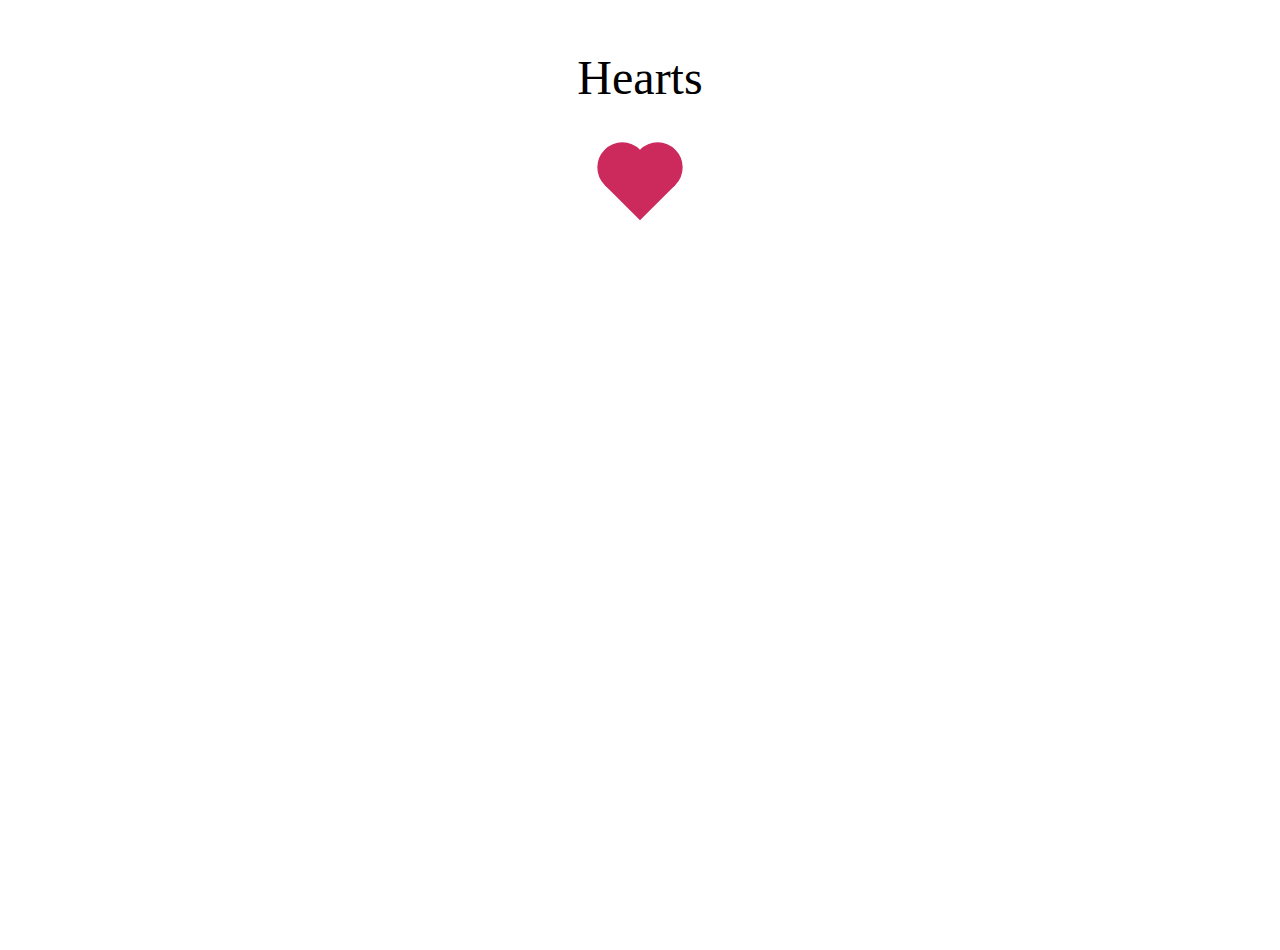
<file: src/contents/hearts/index.html>
<!DOCTYPE html>
<html lang="en">

<head>
    <meta charset="UTF-8">
    <meta name="viewport" content="width=device-width, initial-scale=1.0">
    <meta http-equiv="X-UA-Compatible" content="ie=edge">
    <title>Document</title>
    <link rel="stylesheet" href="./demo.css">
</head>

<body>
    <div class="textCon">
        <span class="text">Hearts</span>
    </div>
    <div class="heart"></div>

</body>
<script>

    var box = document.getElementsByClassName('textCon')[0];
    function init() {
        var width = box.offsetWidth;
        var count = parseInt(width / 50 * 5);
        for (var i = 0; i < count; i++) {
            var size = parseInt(ran(60, 120) / 10);
            var ele = document.createElement('div');
            ele.classList.add('item');
            ele.style.width = size + 'px';
            ele.style.height = size + 'px';
            ele.style.left = ran(0, 95) + '%';
            ele.style.top = ran(20, 80) + '%';
            ele.style.animationDelay = ran(0, 30) / 10 + 's';
            box.appendChild(ele);
        }
    }
    function ran(min, max) {
        min = parseInt(min);
        max = parseInt(max);
        return Math.floor(Math.random() * (max - min + 1)) + min;
    }
    init();

</script>

</html>
</file>
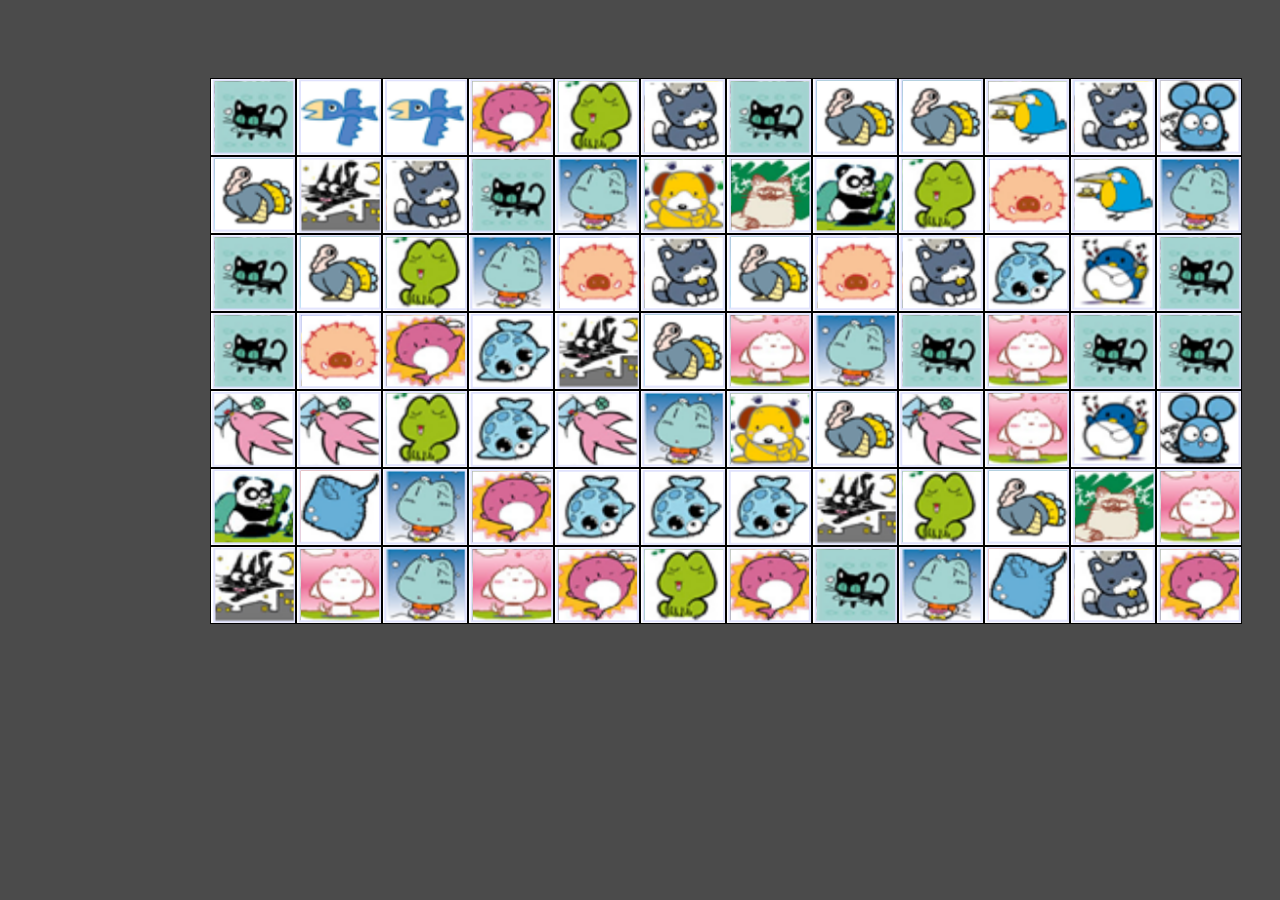
<file: src/contents/Lianliankan/index.html>
<!DOCTYPE html>
<html lang="en">
<head>
    <meta charset="UTF-8">
    <title>Title</title>
    <script src="index.js"></script>
    <link href="index.css" rel="stylesheet">
</head>
<body>
    <div id="linkup"></div>
</body>
</html>
</file>
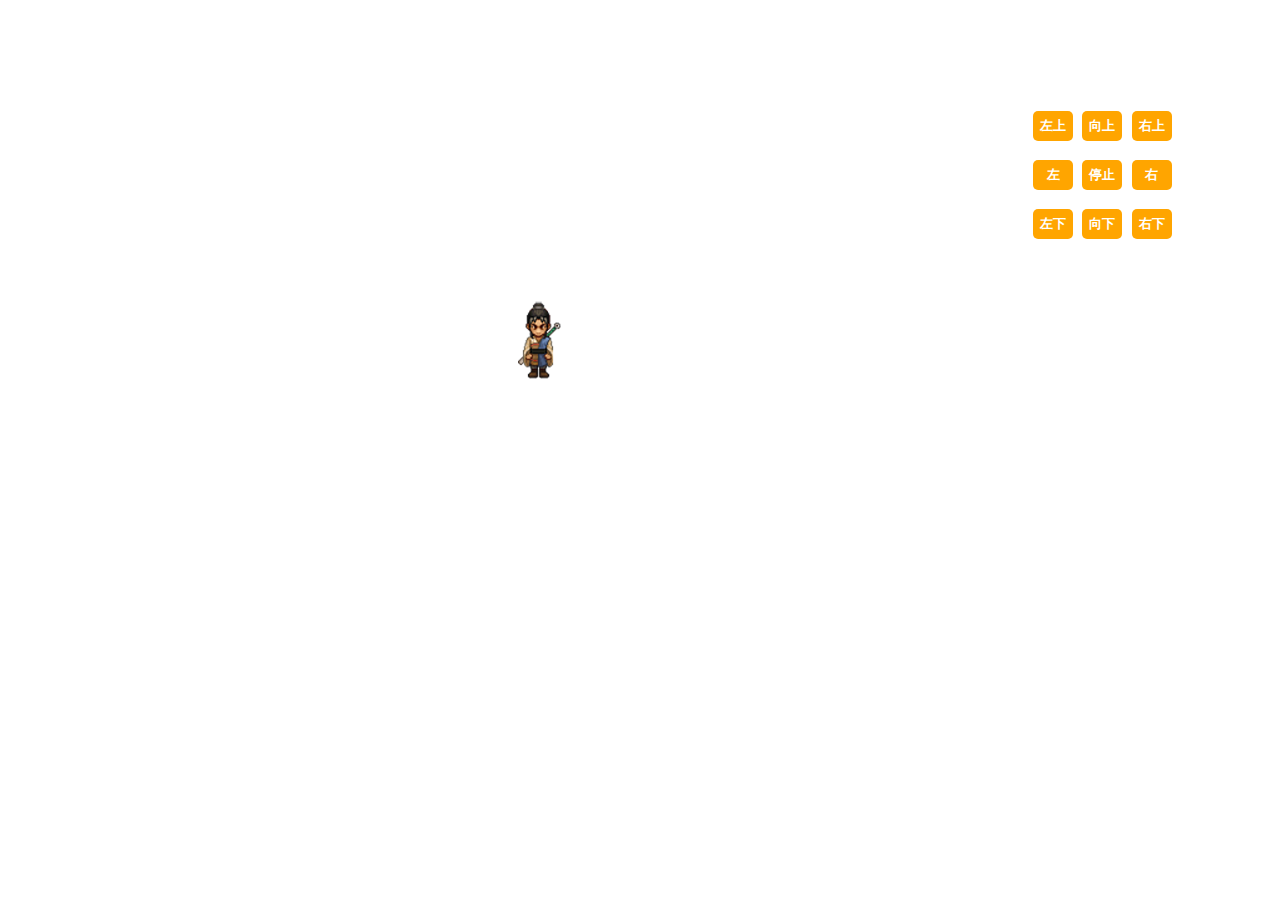
<file: src/contents/littleManRunning/index.html>
<!DOCTYPE html>
<html>
<head>
<title>js制作卡通人物各个方向奔跑动画</title>
<meta charset="utf-8"/>
<style type="text/css">
table {
	position: absolute;
	top: 100px;
	right: 100px;
	width: 150px;
	height: 150px;
}
input {
	width: 40px;
	height: 30px;
	background: orange;
	color: white;
	font-weight: bold;
	border: none;
	border-radius: 5px;
}
img {
	position: absolute;
	top: 300px;
	left: 500px;
}
</style>
</head>
<body>
<img id="im" src="images/down-0.png" />
<table>
  <tr>
    <td><input id="leftUp" type="button" value="左上" /></td>
    <td><input id="goUp" type="button" value="向上" /></td>
    <td><input id="rightUp" type="button" value="右上" /></td>
  </tr>
  <tr>
    <td><input id="goLeft" type="button" value="左" /></td>
    <td><input id="stop" type="button" value="停止" /></td>
    <td><input id="goRight" type="button" value="右" /></td>
  </tr>
  <tr>
    <td><input id="leftDown" type="button" value="左下" /></td>
    <td><input id="goDown" type="button" value="向下" /></td>
    <td><input id="rightDown" type="button" value="右下" /></td>
  </tr>
</table>
<script type="text/javascript">
		var i = 0, clc = null, flage;
		var images = document.getElementById('im');

		var oGoUp = document.getElementById('goUp');
		var oGoDown = document.getElementById('goDown');
		var oGoLeft = document.getElementById('goLeft');
		var oGoRight = document.getElementById('goRight');
		var oLeftUp = document.getElementById('leftUp');
		var oLeftDown = document.getElementById('leftDown');
		var oRightUp = document.getElementById('rightUp');
		var oRightDown = document.getElementById('rightDown');
		var oStop = document.getElementById('stop');

		images.style.top = '300px';
		images.style.left = '500px';

		//停止
		oStop.onclick = function(){
			switch(flage){
				case 1: images.src = 'images/up-0.png';break;
				case 2: images.src = 'images/down-0.png';break;
				case 3: images.src = 'images/left-0.png';break;
				case 4: images.src = 'images/right-0.png';break;
				case 5: images.src = 'images/rightUp-0.png';break;
				case 6: images.src = 'images/rd-0.png';break;
				case 7: images.src = 'images/ld-0.png';break;
				case 8: images.src = 'images/lu-0.png';break;
			}
			clearInterval(clc);
		}
		//向上
		oGoUp.onclick = function(){
			i = 0;
			clearInterval(clc);
			clc = setInterval("goUp(i++);", 100);
		}
		function goUp(){
			i = i % 4;
			var name ="images/up-" + i + "." + "png";
			images.src = name;
			images.style.top = parseInt(images.style.top) - 10 + 'px';
			flage = 1;
		}
		//向下
		oGoDown.onclick = function(){
			i = 0;
			clearInterval(clc);
			clc = setInterval("goDown(i++);", 100);
		}
		function goDown(){
			i = i % 4;
			var name ="images/down-" + i + "." + "png";
			images.src = name;
			images.style.top = parseInt(images.style.top) + 10 + 'px';
			flage = 2;
		}
		//向左
		oGoLeft.onclick = function(){
			i = 0;
			clearInterval(clc);
			clc = setInterval("goLeft(i++);", 100);
		}
		function goLeft(){
			i = i % 4;
			var name ="images/left-" + i + "." + "png";
			images.src = name;
			images.style.left = parseInt(images.style.left) - 10 + 'px';
			flage = 3;
		}
		//向右
		oGoRight.onclick = function(){
			i = 0;
			clearInterval(clc);
			clc = setInterval("goRight(i++);", 100);
		}
		function goRight(){
			i = i % 4;
			var name ="images/right-" + i + "." + "png";
			images.src = name;
			images.style.left = parseInt(images.style.left) + 10 + 'px';
			flage = 4;
		}
		//向右上
		oRightUp.onclick = function(){
			i = 0;
			clearInterval(clc);
			clc = setInterval("goRightUp(i++);", 100);
		}
		function goRightUp(){
			i = i % 4;
			var name ="images/rightUp-" + i + "." + "png";
			images.src = name;
			images.style.left = parseInt(images.style.left) + 10 + 'px';
			images.style.top = parseInt(images.style.top) - 10 + 'px';
			flage = 5;
		}
		//向右下
		oRightDown.onclick = function(){
			i = 0;
			clearInterval(clc);
			clc = setInterval("goRightDown(i++);", 100);
		}
		function goRightDown(){
			i = i % 4;
			var name ="images/rd-" + i + "." + "png";
			images.src = name;
			images.style.left = parseInt(images.style.left) + 10 + 'px';
			images.style.top = parseInt(images.style.top) + 10 + 'px';
			flage = 6;
		}
		//向左下
		oLeftDown.onclick = function(){
			i = 0;
			clearInterval(clc);
			clc = setInterval("goLeftDown(i++);", 100);
		}
		function goLeftDown(){
			i = i % 4;
			var name ="images/ld-" + i + "." + "png";
			images.src = name;
			images.style.left = parseInt(images.style.left) - 10 + 'px';
			images.style.top = parseInt(images.style.top) + 10 + 'px';
			flage = 7;
		}
		//向左上
		oLeftUp.onclick = function(){
			i = 0;
			clearInterval(clc);
			clc = setInterval("goLeftUp(i++);", 100);
		}
		function goLeftUp(){
			i = i % 4;
			var name ="images/lu-" + i + "." + "png";
			images.src = name;
			images.style.left = parseInt(images.style.left) - 10 + 'px';
			images.style.top = parseInt(images.style.top) - 10 + 'px';
			flage = 8;
		}
	</script>
</body>
</html>
</file>
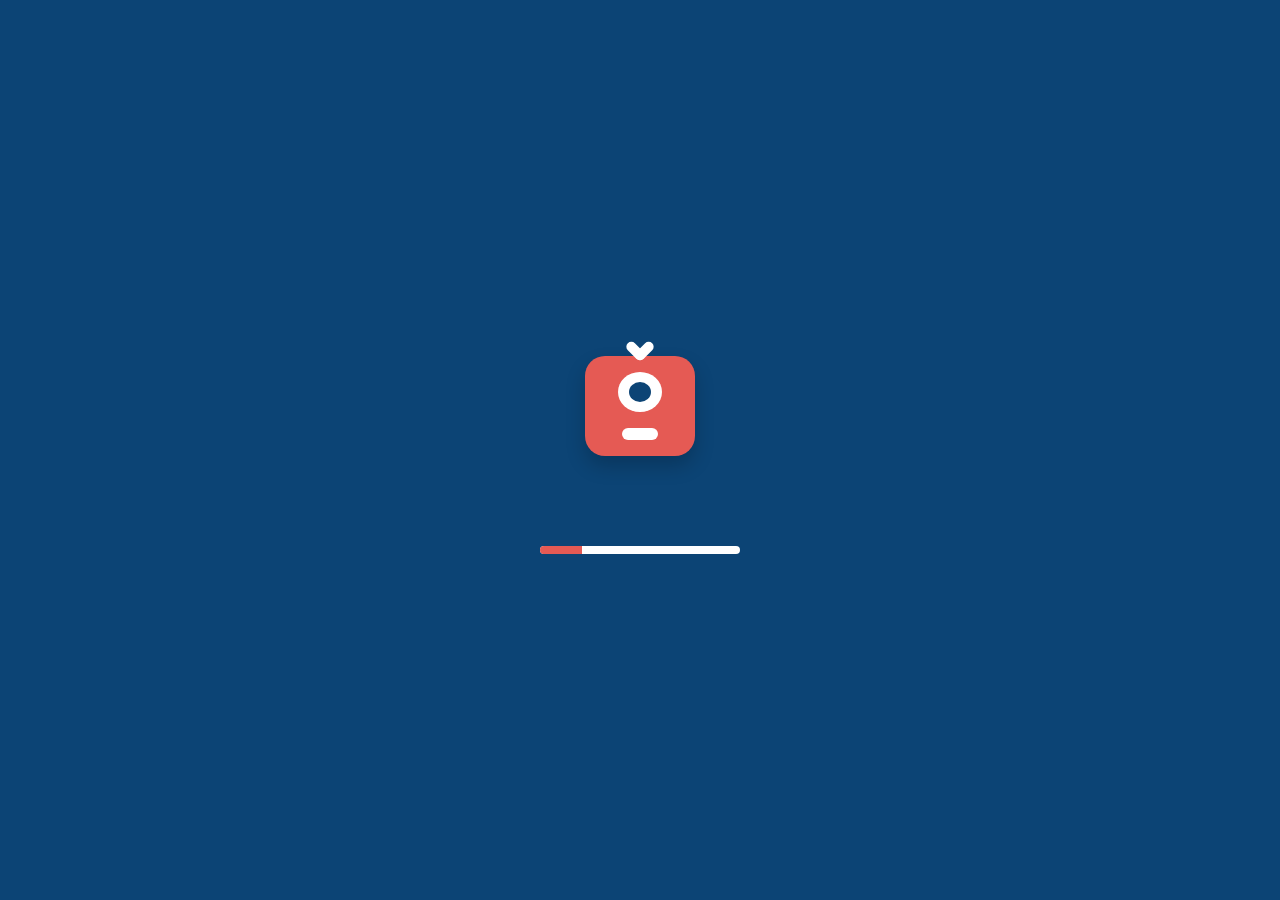
<file: src/contents/LoadingAnimation/index.html>
<!DOCTYPE html>
<html lang="en">

<head>
    <meta charset="UTF-8">
    <meta name="viewport" content="width=device-width, initial-scale=1.0">
    <meta http-equiv="X-UA-Compatible" content="ie=edge">
    <title>Document</title>
    <link rel="stylesheet" href="demo.css">
</head>

<body>

    <div>
        <h2 class="monsterText">Hello
            <br>There</h2>
        <h3 class="opText">Ahhhh We’ll eat you</h3>
    </div>
    <div class="monster">
        <div class="eye">
            <div class="eyeball"></div>
        </div>
        <div class="mouth"></div>
    </div>
    <div class="monster blue">
        <div class="eye">
            <div class="eyeball"></div>
        </div>
        <div class="mouth"></div>
    </div>
    <div class="pageLoading">
        <div class="monster">
            <div class="eye">
                <div class="eyeball"></div>
            </div>
            <div class="mouth"></div>
        </div>
        <div class="loading">
            <div class="bar"></div>
        </div>
    </div>
    <script src="jquery.js"></script>
    <script src="demo.js"></script>
</body>

</html>
</file>
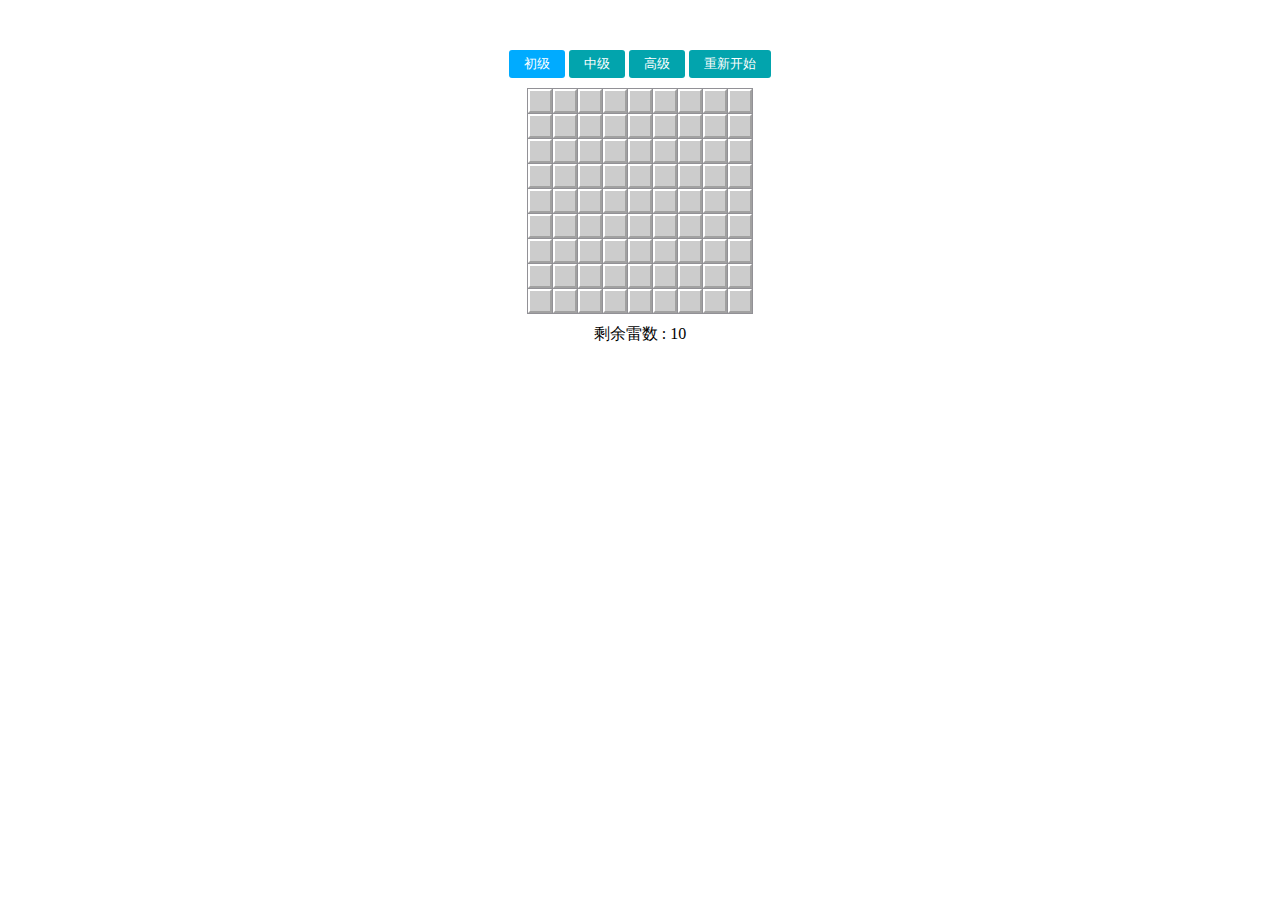
<file: src/contents/Minesweeper/index.html>
<!DOCTYPE html>
<html>
<head>
    <meta charset="UTF-8">
	<title></title>
	<link rel="stylesheet" href="css/index.css">
</head>
<body>
	<div id="mine">
		<div class="level">
			<button class="active">初级</button>
			<button>中级</button>
			<button>高级</button>
			<button>重新开始</button>
		</div>
		<div class="gameBox">

		</div>
		<div class="info">剩余雷数 : <span class="mineNum"></span></div>
	</div>
	<script src="js/index.js"></script>
</body>
</html>
</file>
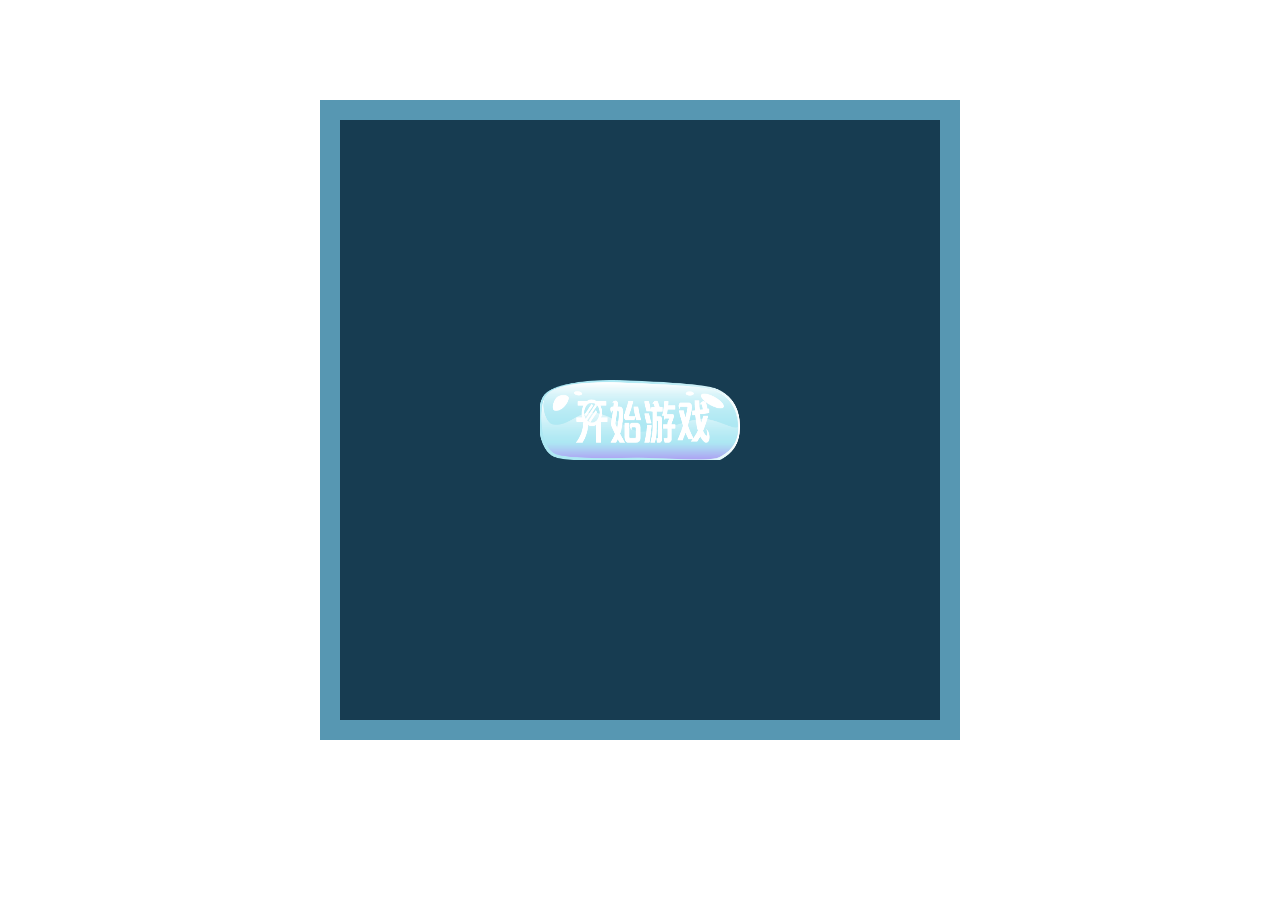
<file: src/contents/Snake/index.html>
<!DOCTYPE html>
<html>
<head>
	<meta charset="UTF-8">
	<title></title>
	<link rel="stylesheet" href="css/index.css">
</head>
<body>
	<div class="content">
		<div class="btn startBtn"><button></button></div>
		<div class="btn pauseBtn"><button></button></div>
		<div id="snakeWrap"></div>
	</div>

	<script src="js/index.js"></script>
</body>
</html>
</file>
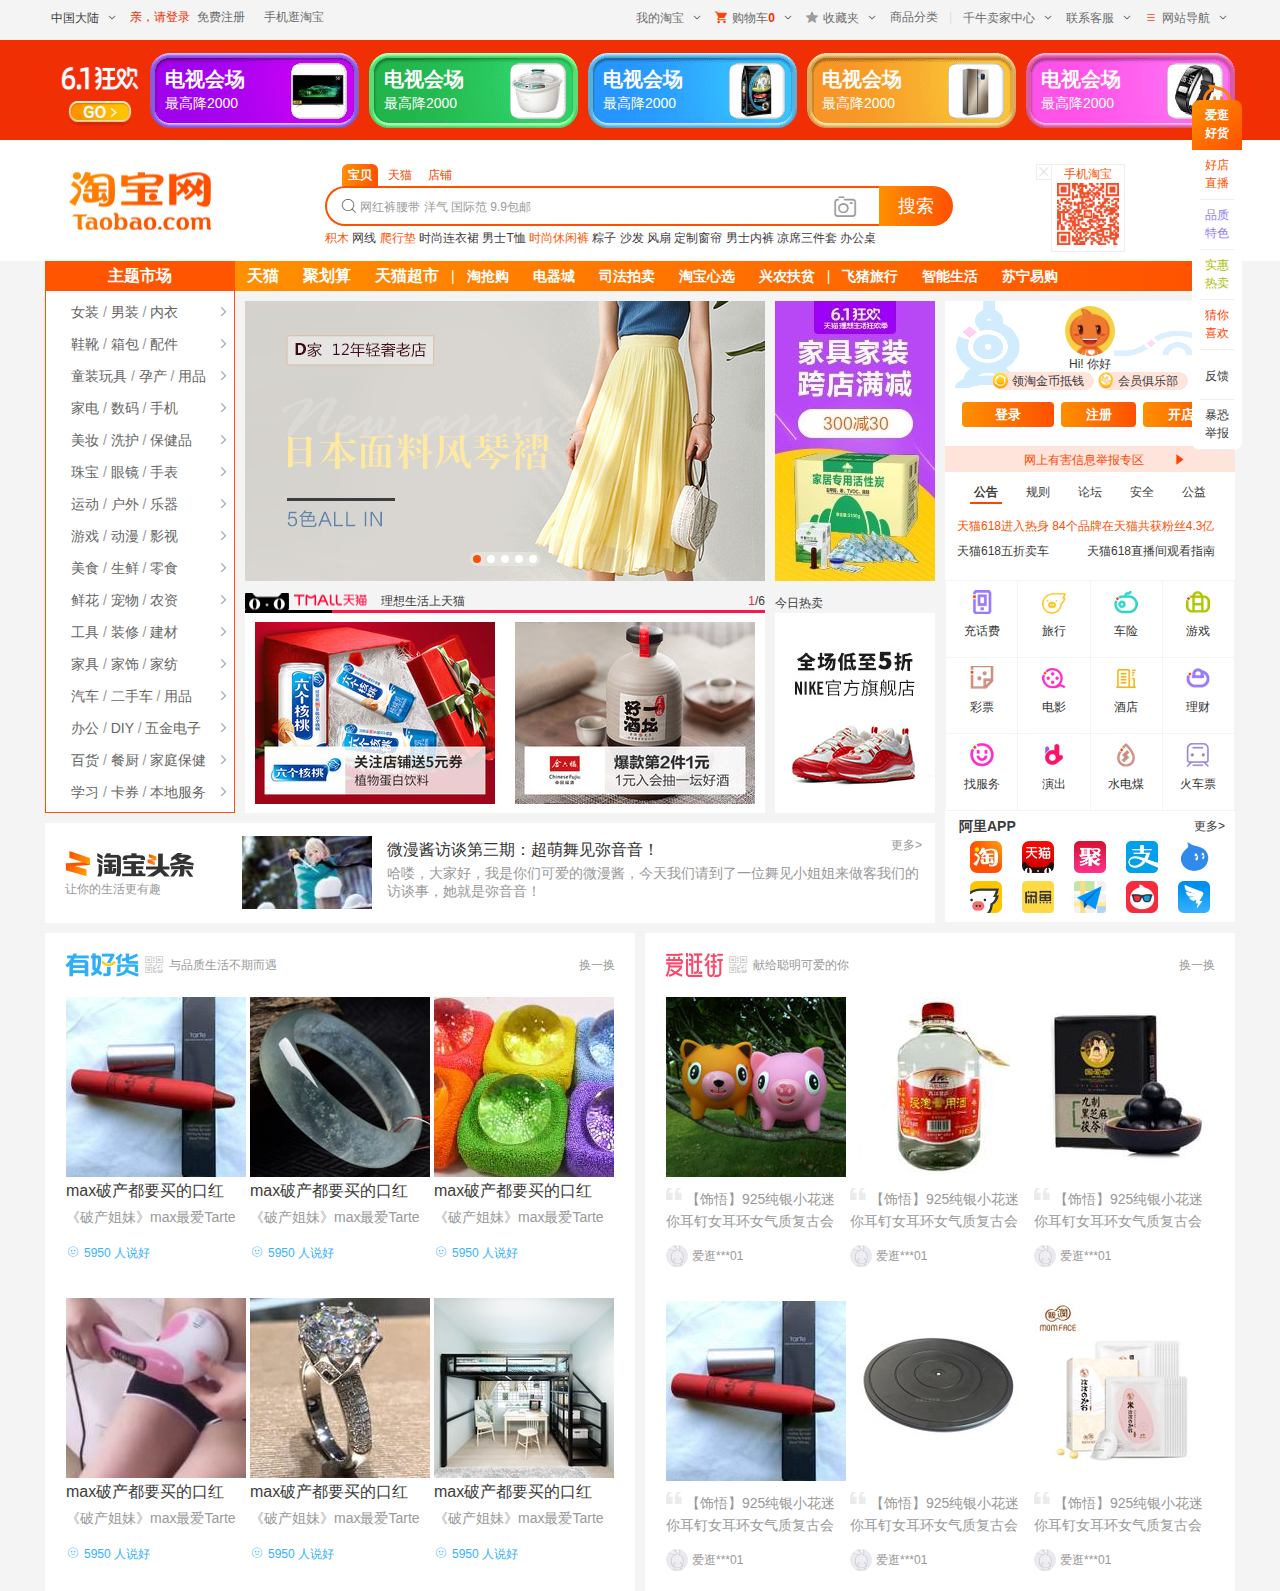
<file: src/contents/taobao-demo/index.html>
<!DOCTYPE html>
<html>

<head>
	<meta charset="UTF-8">
	<title>淘宝网 - 淘！我喜欢</title>
	<link rel="stylesheet" href="css/index.css">
	<link rel="icon" href="favicon.ico">
	<base target="_blank">
</head>

<body>
	<!-- 头部信息 -->
	<div id="headMessage" class="layer clearfix">
		<ul class="fl">
			<li class="title">
				<span>中国大陆</span>
				<span class="iconfont arrow">&#xe733;</span>
			</li>
			<li class="mr7">
				<a href="#" class="login mr7">亲，请登录</a>
				<a href="#">免费注册</a>
			</li>
			<li>
				<a href="#">手机逛淘宝</a>
			</li>
		</ul>

		<ul class="fr">
			<li>
				<a href="#">我的淘宝</a>
				<span class="iconfont arrow">&#xe733;</span>
			</li>
			<li>
				<span class="iconfont mr5 c4">&#xe63a;</span>
				<a href="#">购物车</a>
				<strong>0</strong>
				<span class="iconfont arrow">&#xe733;</span>
			</li>
			<li>
				<a href="#"><span class="iconfont mr5 stroe">&#x3432;</span>收藏夹</a>
				<span class="iconfont arrow">&#xe733;</span>
			</li>
			<li>
				<a href="#">商品分类</a>
			</li>
			<li class="line">|</li>
			<li>
				<a href="#">千牛卖家中心</a>
				<span class="iconfont arrow">&#xe733;</span>
			</li>
			<li>
				<a href="#">联系客服</a>
				<span class="iconfont arrow">&#xe733;</span>
			</li>
			<li>
				<span class="iconfont c4 mr5">&#xe66d;</span>
				<a href="#">网站导航</a>
				<span class="iconfont arrow">&#xe733;</span>
			</li>
		</ul>
	</div>


	<!-- 头部广告 -->
	<div id="headAd">
		<div class="layer clearfix">
			<a href="#" class="fl go"><img src="images/go.png" alt=""></a>
			<ul class="fr">
				<li class="item1">
					<a href="#" class="fr">
						<img src="images/adimg_01.jpg" alt="">
					</a>
					<h3><a href="#">电视会场</a></h3>
					<p><a href="#">最高降2000</a></p>
				</li>
				<li class="item2">
					<a href="#" class="fr">
						<img src="images/adimg_02.jpg" alt="">
					</a>
					<h3><a href="#">电视会场</a></h3>
					<p><a href="#">最高降2000</a></p>
				</li>
				<li class="item3">
					<a href="#" class="fr">
						<img src="images/adimg_03.jpg" alt="">
					</a>
					<h3><a href="#">电视会场</a></h3>
					<p><a href="#">最高降2000</a></p>
				</li>
				<li class="item4">
					<a href="#" class="fr">
						<img src="images/adimg_04.jpg" alt="">
					</a>
					<h3><a href="#">电视会场</a></h3>
					<p><a href="#">最高降2000</a></p>
				</li>
				<li class="item5">
					<a href="#" class="fr">
						<img src="images/adimg_05.jpg" alt="">
					</a>
					<h3><a href="#">电视会场</a></h3>
					<p><a href="#">最高降2000</a></p>
				</li>
				<!-- <li>
					<a href="#" class="fr"><img src="images/adimg_01.jpg" alt=""></a>
					<h3><a href="#">电视会场</a></h3>
					<p><a href="#">最高降2000</a></p>
				</li> -->
			</ul>
		</div>
	</div>


	<!-- 头部搜索 -->
	<div id="headSearch">
		<div class="cleafix layer">
			<!-- <h1><a href="#"><img src="images/logo.png" alt="淘宝网"></a></h1> -->
			<h1 class="fl"><a href="#">淘宝网</a></h1>

			<div class="code fr">
				<span class="iconfont close">&#xe614;</span>
				<span class="c5">手机淘宝</span>
				<img src="images/code.png" alt="">
			</div>

			<div class="search">
				<ul class="searchTab clearfix">
					<li class="active">宝贝</li>
					<li>天猫</li>
					<li>店铺</li>
				</ul>

				<div class="searchContent clearfix">
					<form action="#">
						<div class="searchBox fl">
							<input type="text">
							<div class="placeholder">
								<i class="iconfont">&#xe615;</i>
								<span>网红裤腰带 洋气 国际范 9.9包邮</span>
							</div>
							<span class="iconfont imgSearch">&#xe6ba;</span>
						</div>
						<div class="btn fl">
							<button type="submit">搜索</button>
						</div>
					</form>
				</div>

				<div class="hotKey">
					<a href="#" class="c5">积木</a>
					<a href="#">网线</a>
					<a href="#" class="c5">爬行垫</a>
					<a href="#">时尚连衣裙</a>
					<a href="#">男士T恤</a>
					<a href="#" class="c5">时尚休闲裤</a>
					<a href="#">粽子</a>
					<a href="#">沙发</a>
					<a href="#">风扇</a>
					<a href="#">定制窗帘</a>
					<a href="#">男士内裤</a>
					<a href="#">凉席三件套</a>
					<a href="#">办公桌</a>
				</div>
			</div>
		</div>
	</div>

	<!-- 导航 -->
	<div id="nav" class="layer clearfix">
		<h2 class="fl">主题市场</h2>
		<ul>
			<li class="size"><a href="#">天猫</a></li>
			<li class="size"><a href="#">聚划算</a></li>
			<li class="size"><a href="#">天猫超市</a></li>
			<li class="line">|</li>
			<li><a href="#">淘抢购</a></li>
			<li><a href="#">电器城</a></li>
			<li><a href="#">司法拍卖</a></li>
			<li><a href="#">淘宝心选</a></li>
			<li><a href="#">兴农扶贫</a></li>
			<li class="line">|</li>
			<li><a href="#">飞猪旅行</a></li>
			<li><a href="#">智能生活</a></li>
			<li><a href="#">苏宁易购</a></li>
		</ul>
	</div>

	<!-- 首屏内容 -->
	<div id="firstScreen" class="layer clearfix">
		<!-- 左边的内容 -->
		<div class="firstLeft fl">
			<!-- 侧边导航 -->
			<div class="sideNav fl">
				<ul>
					<li>
						<a href="#">女装</a> / <a href="#">男装</a> / <a href="#">内衣</a><span
							class="iconfont fr">&#xe50c;</span>
					</li>
					<li>
						<a href="#">鞋靴</a> / <a href="#">箱包</a> / <a href="#">配件</a><span
							class="iconfont fr">&#xe50c;</span>
					</li>
					<li>
						<a href="#">童装玩具</a> / <a href="#">孕产</a> / <a href="#">用品</a><span
							class="iconfont fr">&#xe50c;</span>
					</li>
					<li>
						<a href="#">家电</a> / <a href="#">数码</a> / <a href="#">手机</a><span
							class="iconfont fr">&#xe50c;</span>
					</li>
					<li>
						<a href="#">美妆</a> / <a href="#">洗护</a> / <a href="#">保健品</a><span
							class="iconfont fr">&#xe50c;</span>
					</li>
					<li>
						<a href="#">珠宝</a> / <a href="#">眼镜</a> / <a href="#">手表</a><span
							class="iconfont fr">&#xe50c;</span>
					</li>
					<li>
						<a href="#">运动</a> / <a href="#">户外</a> / <a href="#">乐器</a><span
							class="iconfont fr">&#xe50c;</span>
					</li>
					<li>
						<a href="#">游戏</a> / <a href="#">动漫</a> / <a href="#">影视</a><span
							class="iconfont fr">&#xe50c;</span>
					</li>
					<li>
						<a href="#">美食</a> / <a href="#">生鲜</a> / <a href="#">零食</a><span
							class="iconfont fr">&#xe50c;</span>
					</li>
					<li>
						<a href="#">鲜花</a> / <a href="#">宠物</a> / <a href="#">农资</a><span
							class="iconfont fr">&#xe50c;</span>
					</li>
					<li>
						<a href="#">工具</a> / <a href="#">装修</a> / <a href="#">建材</a><span
							class="iconfont fr">&#xe50c;</span>
					</li>
					<li>
						<a href="#">家具</a> / <a href="#">家饰</a> / <a href="#">家纺</a><span
							class="iconfont fr">&#xe50c;</span>
					</li>
					<li>
						<a href="#">汽车</a> / <a href="#">二手车</a> / <a href="#">用品</a><span
							class="iconfont fr">&#xe50c;</span>
					</li>
					<li>
						<a href="#">办公</a> / <a href="#">DIY</a> / <a href="#">五金电子</a><span
							class="iconfont fr">&#xe50c;</span>
					</li>
					<li>
						<a href="#">百货</a> / <a href="#">餐厨</a> / <a href="#">家庭保健</a><span
							class="iconfont fr">&#xe50c;</span>
					</li>
					<li>
						<a href="#">学习</a> / <a href="#">卡券</a> / <a href="#">本地服务</a><span
							class="iconfont fr">&#xe50c;</span>
					</li>
				</ul>
			</div>

			<!-- 图片1容器 -->
			<div class="img1Box fr">
				<div class="pic fl">
					<div class="img">
						<a href="#"><img src="images/pic_01.jpg" alt=""></a>
					</div>

					<button class="iconfont leftBtn">&#xe50a;</button>
					<button class="iconfont rightBtn">&#xe50c;</button>

					<div class="circle">
						<span class="active"></span><span></span><span></span><span></span><span></span>
					</div>
				</div>
				<div class="ad fr">
					<a href="#"><img src="images/ad_02.jpg" alt=""></a>
				</div>
			</div>

			<!-- 图片2容器 -->
			<div class="img2Box fr">
				<div class="pic fl">
					<div class="picTitle">
						<div class="text clearfix">
							<span class="fl bg">理想生活上天猫</span>
							<span class="fr"><i>1</i>/6</span>
						</div>
						<div class="line">
							<span></span>
						</div>
					</div>
					<div class="img">
						<a href="#"><img src="images/pic_02.jpg" alt=""></a><a href="#"><img src="images/pic_03.jpg"
								alt=""></a>
					</div>

					<button class="iconfont leftBtn">&#xe50a;</button>
					<button class="iconfont rightBtn">&#xe50c;</button>
				</div>
				<div class="ad fr">
					<p class="title">今日热卖</p>
					<a href="#"><img src="images/ad_03.jpg" alt=""></a>
				</div>
			</div>

			<!-- 淘宝头条 -->
			<div class="news fl">
				<div class="hd fl">
					<h3>淘宝头条</h3>
					<p>让你的生活更有趣</p>
				</div>
				<div class="newList fr">
					<div class="imtem">
						<a href="#" class="fl img"><img src="images/news_img_01.jpg" alt=""></a>
						<h4><a href="#">微漫酱访谈第三期：超萌舞见弥音音！</a></h4>
						<p><a href="#">哈喽，大家好，我是你们可爱的微漫酱，今天我们请到了一位舞见小姐姐来做客我们的访谈事，她就是弥音音！</a></p>
						<a href="#" class="more">更多></a>
					</div>
				</div>
			</div>
		</div>


		<!-- 右边的内容 -->
		<div class="firstRight fr">
			<!-- 用户 -->
			<div class="user">
				<a href="#" class="avatar"><img src="images/avatar.jpg" alt=""></a>
				<p class="username">Hi! 你好</p>
				<p class="members">
					<a href="#" class="gold">领淘金币抵钱</a>
					<a href="#" class="club">会员俱乐部</a>
				</p>
				<div class="btn">
					<button class="login">登录</button>
					<button class="register">注册</button>
					<button class="shop">开店</button>
				</div>
			</div>

			<!-- 举报 -->
			<a href="#" class="tipOff">
				<span>网上有害信息举报专区</span><i class="iconfont">&#xe644;</i>
			</a>

			<!-- 公告区 -->
			<div class="notice">
				<ul class="title">
					<li class="active"><a href="#">公告</a></li>
					<li><a href="#">规则</a></li>
					<li><a href="#">论坛</a></li>
					<li><a href="#">安全</a></li>
					<li><a href="#">公益</a></li>
				</ul>
				<ul class="content clearfix">
					<li class="item1"><a href="#">天猫618进入热身 84个品牌在天猫共获粉丝4.3亿</a></li>
					<li><a href="#">天猫618五折卖车</a></li>
					<li><a href="#">天猫618直播间观看指南</a></li>
				</ul>
			</div>

			<!-- 图标区域 -->
			<table class="icon">
				<tr>
					<td class="item1">
						<a href="#">
							<span></span>
							<i>充话费</i>
						</a>
					</td>
					<td class="item2">
						<a href="#">
							<span></span>
							<i>旅行</i>
						</a>
					</td>
					<td class="item3">
						<a href="#">
							<span></span>
							<i>车险</i>
						</a>
					</td>
					<td class="item4">
						<a href="#">
							<span></span>
							<i>游戏</i>
						</a>
					</td>
				</tr>
				<tr>
					<td class="item5">
						<a href="#">
							<span></span>
							<i>彩票</i>
						</a>
					</td>
					<td class="item6">
						<a href="#">
							<span></span>
							<i>电影</i>
						</a>
					</td>
					<td class="item7">
						<a href="#">
							<span></span>
							<i>酒店</i>
						</a>
					</td>
					<td class="item8">
						<a href="#">
							<span></span>
							<i>理财</i>
						</a>
					</td>
				</tr>
				<tr>
					<td class="item9">
						<a href="#">
							<span></span>
							<i>找服务</i>
						</a>
					</td>
					<td class="item10">
						<a href="#">
							<span></span>
							<i>演出</i>
						</a>
					</td>
					<td class="item11">
						<a href="#">
							<span></span>
							<i>水电煤</i>
						</a>
					</td>
					<td class="item12">
						<a href="#">
							<span></span>
							<i>火车票</i>
						</a>
					</td>
				</tr>
			</table>

			<!-- APP -->
			<div class="app">
				<div class="title cleafix">
					<h3 class="fl">阿里APP</h3>
					<a href="#" class="fr">更多></a>
				</div>
				<ul class="appIcon">
					<li><a href="#"><img src="images/app_01.webp" alt=""></a></li>
					<li><a href="#"><img src="images/app_02.png" alt=""></a></li>
					<li><a href="#"><img src="images/app_03.png" alt=""></a></li>
					<li><a href="#"><img src="images/app_04.png" alt=""></a></li>
					<li><a href="#"><img src="images/app_05.png" alt=""></a></li>
					<li><a href="#"><img src="images/app_06.png" alt=""></a></li>
					<li><a href="#"><img src="images/app_07.jpg" alt=""></a></li>
					<li><a href="#"><img src="images/app_08.png" alt=""></a></li>
					<li><a href="#"><img src="images/app_09.png" alt=""></a></li>
					<li><a href="#"><img src="images/app_10.png" alt=""></a></li>
				</ul>
			</div>
		</div>
	</div>


	<!-- 有好货与爱逛街 -->
	<div class="layer cleafix mt10">
		<!-- 有好货 -->
		<div class="goods fl">
			<div class="head cleafix">
				<h3 class="fl">
					<img src="images/goods.png" alt="有好货">
					<span class="iconfont">&#xe628;</span>
					<i>与品质生活不期而遇</i>
				</h3>
				<a href="#" class="fr change">换一换</a>
			</div>
			<ul class="list">
				<li>
					<a href="#"><img src="images/shop_img_01.jpg" alt=""></a>
					<h4><a href="#">max破产都要买的口红</a></h4>
					<p class="text"><a href="#">《破产姐妹》max最爱Tarte哑光口红笔</a></p>
					<a href="#" class="comment">
						<span class="iconfont">&#xe7fa;</span><i>5950 人说好</i>
					</a>
				</li>
				<li>
					<a href="#"><img src="images/shop_img_02.jpg" alt=""></a>
					<h4><a href="#">max破产都要买的口红</a></h4>
					<p class="text"><a href="#">《破产姐妹》max最爱Tarte哑光口红笔</a></p>
					<a href="#" class="comment">
						<span class="iconfont">&#xe7fa;</span><i>5950 人说好</i>
					</a>
				</li>
				<li>
					<a href="#"><img src="images/shop_img_03.jpg" alt=""></a>
					<h4><a href="#">max破产都要买的口红</a></h4>
					<p class="text"><a href="#">《破产姐妹》max最爱Tarte哑光口红笔</a></p>
					<a href="#" class="comment">
						<span class="iconfont">&#xe7fa;</span><i>5950 人说好</i>
					</a>
				</li>
				<li>
					<a href="#"><img src="images/shop_img_04.jpg" alt=""></a>
					<h4><a href="#">max破产都要买的口红</a></h4>
					<p class="text"><a href="#">《破产姐妹》max最爱Tarte哑光口红笔</a></p>
					<a href="#" class="comment">
						<span class="iconfont">&#xe7fa;</span><i>5950 人说好</i>
					</a>
				</li>
				<li>
					<a href="#"><img src="images/shop_img_05.jpg" alt=""></a>
					<h4><a href="#">max破产都要买的口红</a></h4>
					<p class="text"><a href="#">《破产姐妹》max最爱Tarte哑光口红笔</a></p>
					<a href="#" class="comment">
						<span class="iconfont">&#xe7fa;</span><i>5950 人说好</i>
					</a>
				</li>
				<li>
					<a href="#"><img src="images/shop_img_06.jpg" alt=""></a>
					<h4><a href="#">max破产都要买的口红</a></h4>
					<p class="text"><a href="#">《破产姐妹》max最爱Tarte哑光口红笔</a></p>
					<a href="#" class="comment">
						<span class="iconfont">&#xe7fa;</span><i>5950 人说好</i>
					</a>
				</li>
			</ul>
		</div>

		<!-- 爱逛街 -->
		<div class="goods fr shooping">
			<div class="head cleafix">
				<h3 class="fl">
					<img src="images/shopping.png" alt="有好货">
					<span class="iconfont">&#xe628;</span>
					<i>献给聪明可爱的你</i>
				</h3>
				<a href="#" class="fr change">换一换</a>
			</div>
			<ul class="list">
				<li>
					<a href="#"><img src="images/shop_img_07.jpg" alt=""></a>
					<p class="text">
						<span class="iconfont">&#xe66b;</span>
						<a href="#">【饰悟】925纯银小花迷你耳钉女耳环女气质复古会动的耳钉小耳坠</a>
					</p>
					<a href="#" class="comment">
						<span><img src="images/small_avatar.png" alt=""></span><i>爱逛***01</i>
					</a>
				</li>
				<li>
					<a href="#"><img src="images/shop_img_08.jpg" alt=""></a>
					<p class="text">
						<span class="iconfont">&#xe66b;</span>
						<a href="#">【饰悟】925纯银小花迷你耳钉女耳环女气质复古会动的耳钉小耳坠</a>
					</p>
					<a href="#" class="comment">
						<span><img src="images/small_avatar.png" alt=""></span><i>爱逛***01</i>
					</a>
				</li>
				<li>
					<a href="#"><img src="images/shop_img_09.jpg" alt=""></a>
					<p class="text">
						<span class="iconfont">&#xe66b;</span>
						<a href="#">【饰悟】925纯银小花迷你耳钉女耳环女气质复古会动的耳钉小耳坠</a>
					</p>
					<a href="#" class="comment">
						<span><img src="images/small_avatar.png" alt=""></span><i>爱逛***01</i>
					</a>
				</li>
				<li>
					<a href="#"><img src="images/shop_img_01.jpg" alt=""></a>
					<p class="text">
						<span class="iconfont">&#xe66b;</span>
						<a href="#">【饰悟】925纯银小花迷你耳钉女耳环女气质复古会动的耳钉小耳坠</a>
					</p>
					<a href="#" class="comment">
						<span><img src="images/small_avatar.png" alt=""></span><i>爱逛***01</i>
					</a>
				</li>
				<li>
					<a href="#"><img src="images/shop_img_10.jpg" alt=""></a>
					<p class="text">
						<span class="iconfont">&#xe66b;</span>
						<a href="#">【饰悟】925纯银小花迷你耳钉女耳环女气质复古会动的耳钉小耳坠</a>
					</p>
					<a href="#" class="comment">
						<span><img src="images/small_avatar.png" alt=""></span><i>爱逛***01</i>
					</a>
				</li>
				<li>
					<a href="#"><img src="images/shop_img_11.jpg" alt=""></a>
					<p class="text">
						<span class="iconfont">&#xe66b;</span>
						<a href="#">【饰悟】925纯银小花迷你耳钉女耳环女气质复古会动的耳钉小耳坠</a>
					</p>
					<a href="#" class="comment">
						<span><img src="images/small_avatar.png" alt=""></span><i>爱逛***01</i>
					</a>
				</li>
			</ul>
		</div>
	</div>


	<!-- 右侧固定定位导航 -->
	<div id="tool">
		<span class="iconfont">&#xe605;</span>
		<div class="btn">
			<a href="#" class="c4 active">爱逛 好货</a>
			<a href="#" class="c5">好店 直播</a>
			<a href="#" class="c6">品质 特色</a>
			<a href="#" class="c7">实惠 热卖</a>
			<a href="#" class="c4">猜你 喜欢</a>
			<a href="#" class="item6">反馈</a>
			<a href="#" class="">暴恐 举报</a>
		</div>
	</div>
</body>

</html>
</file>
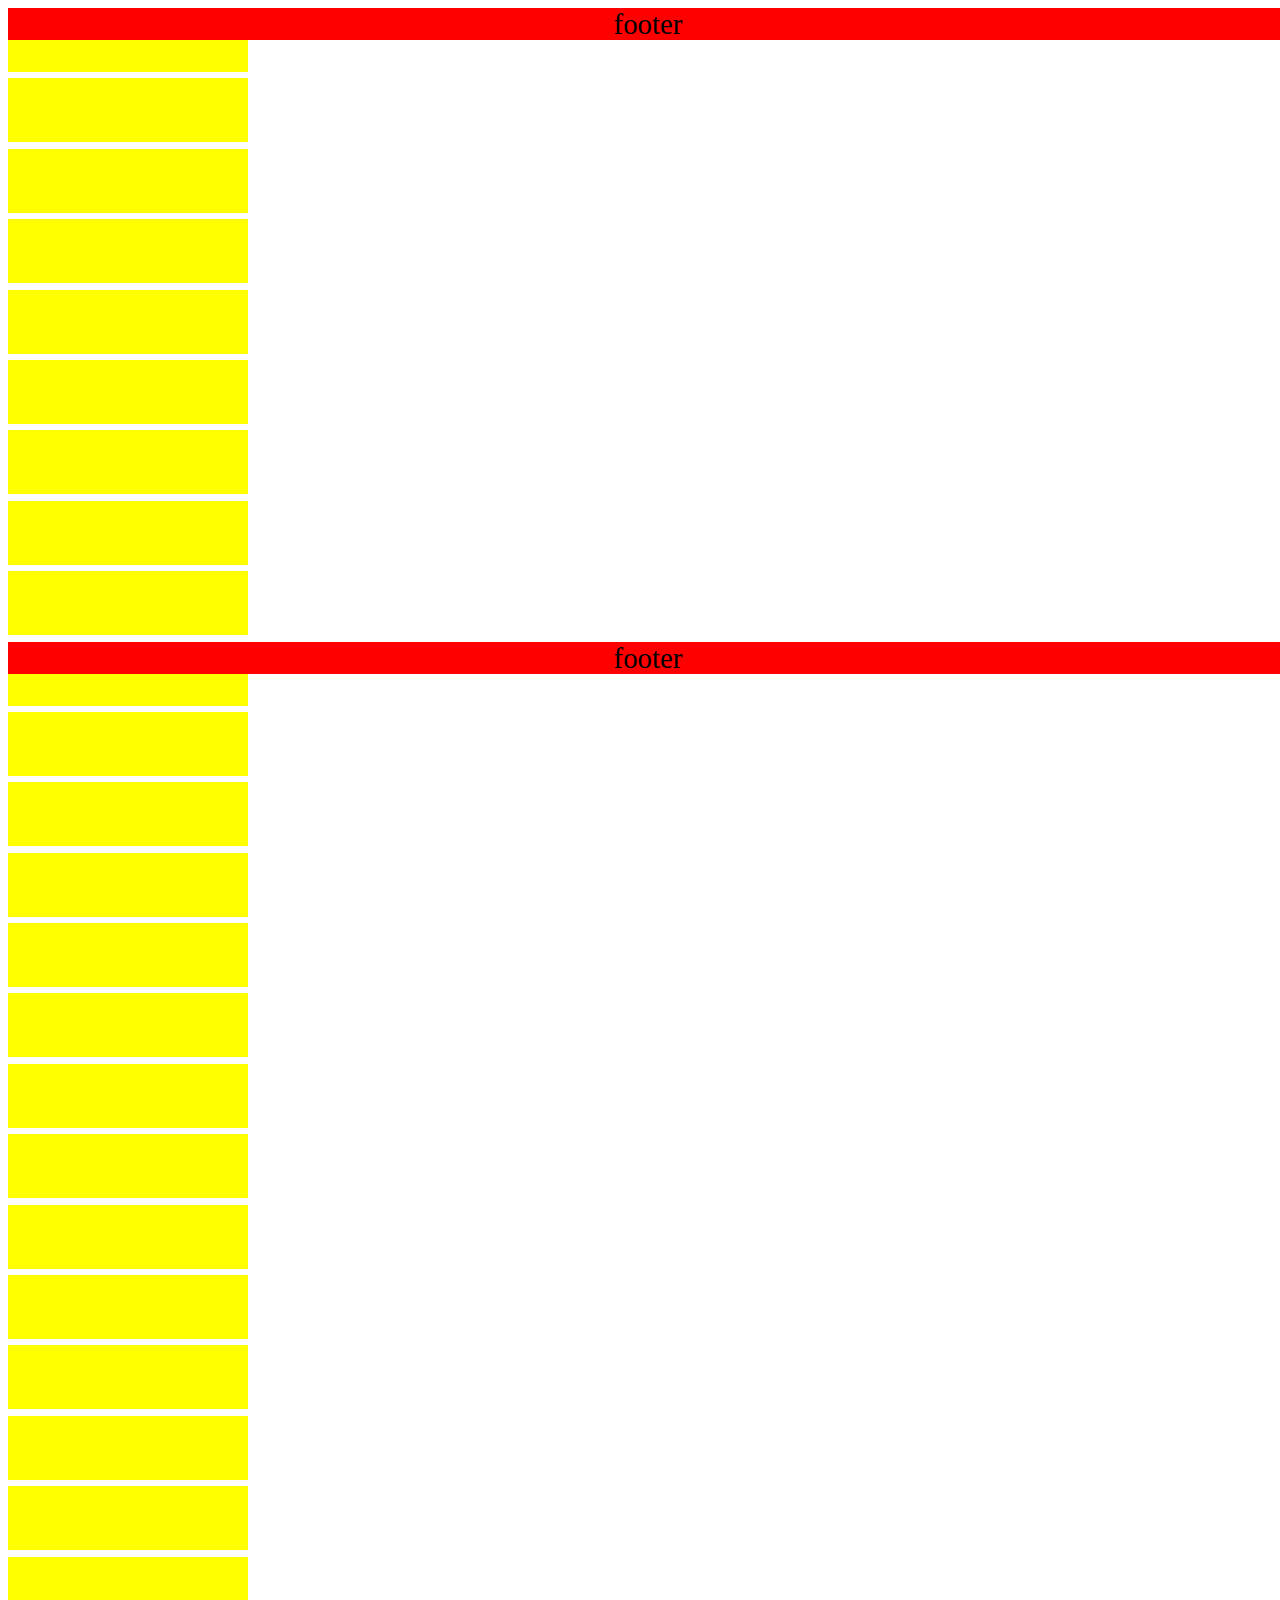
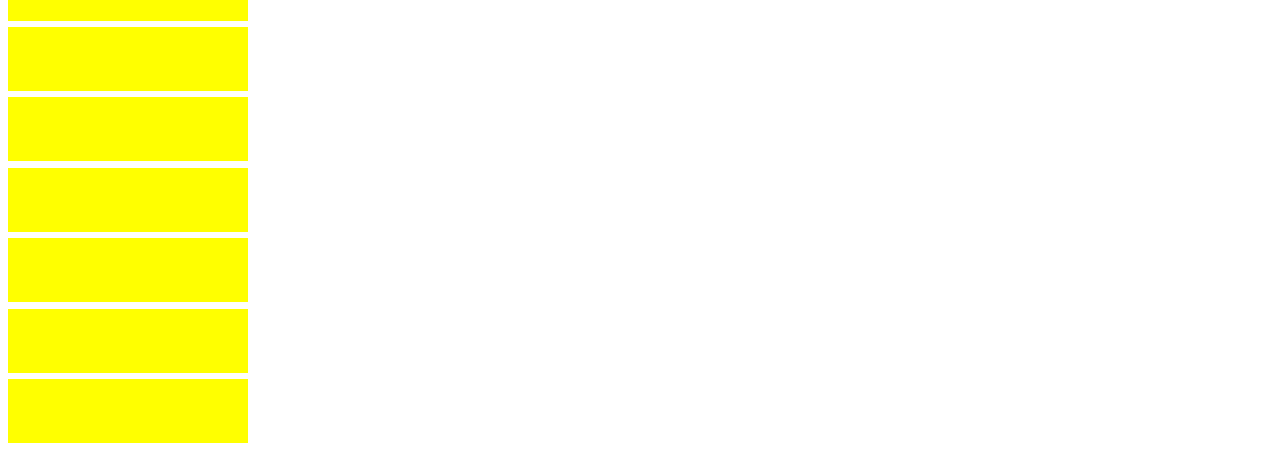
<file: src/contents/jquery/fixed-demo/index.html>
<!DOCTYPE html>
<html lang="en">
<head>
    <meta charset="UTF-8">
    <title>Title</title>
    <style>
        .wrap{
            width: 15rem;
            background: #fff;
        }
        .item{
            width: 100%;
            height: 4rem;
            background: #ff0;
            margin-bottom: 0.4rem;
        }
        .btn{
            width: 100%;
            height: 2rem;
            text-align: center;
            background: #f00;
            font-size: 1.8rem;
        }


        /*.posir{ position: relative;}!* 加在父级 *!*/

        .posif{ position: fixed;}/* 加在子级 */

        /*.overf{overflow: auto;}!* 加在父级 *!*/

        /*.bottom{ bottom: 0;}!* 加在子级 *!*/

    </style>

</head>

<body>
<div class="wrap posir overf">
    <div>
        <div class="btn posif bottom">footer</div>
        <div class="item"></div>
        <div class="item"></div>
        <div class="item"></div>
        <div class="item"></div>
        <div class="item"></div>
        <div class="item"></div>
        <div class="item"></div>
        <div class="item"></div>
        <div class="item"></div>
    </div>

    <div>
        <div class="btn posif bottom">footer</div>
        <div class="item"></div>
        <div class="item"></div>
        <div class="item"></div>
        <div class="item"></div>
        <div class="item"></div>
        <div class="item"></div>
        <div class="item"></div>
        <div class="item"></div>
        <div class="item"></div>
        <div class="item"></div>
        <div class="item"></div>
        <div class="item"></div>
        <div class="item"></div>
        <div class="item"></div>
        <div class="item"></div>
        <div class="item"></div>
        <div class="item"></div>
        <div class="item"></div>
        <div class="item"></div>
        <div class="item"></div>
    </div>


</div>

</body>
</html>
</file>
<file: index.css>
/*
 *  Copyright (c) 2015 The WebRTC project authors. All Rights Reserved.
 *
 *  Use of this source code is governed by a BSD-style license
 *  that can be found in the LICENSE file in the root of the source
 *  tree.
 */
.hidden {
    display: none;
}

.highlight {
    background-color: #eee;
    font-size: 1.2em;
    margin: 0 0 30px 0;
    padding: 0.2em 1.5em;
}

.warning {
    color: red;
    font-weight: 400;
}

@media screen and (min-width: 1000px) {
    /* hack! to detect non-touch devices */
    div#links a {
        line-height: 0.8em;
    }
}

audio {
    max-width: 100%;
}

body {
    font-family: 'Roboto', sans-serif;
    font-weight: 300;
    margin: 0;
    padding: 1em;
    word-break: break-word;
}

button {
    background-color: #d84a38;
    border: none;
    border-radius: 2px;
    color: white;
    font-family: 'Roboto', sans-serif;
    font-size: 0.8em;
    margin: 0 0 1em 0;
    padding: 0.5em 0.7em 0.6em 0.7em;
}

button:active {
    background-color: #cf402f;
}

button:hover {
    background-color: #cf402f;
}

button[disabled] {
    color: #ccc;
}

button[disabled]:hover {
    background-color: #d84a38;
}

canvas {
    background-color: #ccc;
    max-width: 100%;
    width: 100%;
}

code {
    font-family: 'Roboto', sans-serif;
    font-weight: 400;
}

div#container {
    margin: 0 auto 0 auto;
    max-width: 60em;
    padding: 1em 1.5em 1.3em 1.5em;
}

div#links {
    padding: 0.5em 0 0 0;
}

h1 {
    border-bottom: 1px solid #ccc;
    font-family: 'Roboto', sans-serif;
    font-weight: 500;
    margin: 0 0 0.8em 0;
    padding: 0 0 0.2em 0;
}

h2 {
    color: #444;
    font-weight: 500;
}

h3 {
    border-top: 1px solid #eee;
    color: #666;
    font-weight: 500;
    margin: 10px 0 10px 0;
    white-space: nowrap;
}

li {
    margin: 0 0 0.4em 0;
}

html {
    /* avoid annoying page width change
    when moving from the home page */
    overflow-y: scroll;
}

img {
    border: none;
    max-width: 100%;
}

input[type=radio] {
    position: relative;
    top: -1px;
}

p {
    color: #444;
    font-weight: 300;
}

p#data {
    border-top: 1px dotted #666;
    font-family: Courier New, monospace;
    line-height: 1.3em;
    max-height: 1000px;
    overflow-y: auto;
    padding: 1em 0 0 0;
}

p.borderBelow {
    border-bottom: 1px solid #aaa;
    padding: 0 0 20px 0;
}

section p:last-of-type {
    margin: 0;
}

section {
    border-bottom: 1px solid #eee;
    margin: 0 0 30px 0;
    padding: 0 0 20px 0;
}

section:last-of-type {
    border-bottom: none;
    padding: 0 0 1em 0;
}

select {
    margin: 0 1em 1em 0;
    position: relative;
    top: -1px;
}

h1 span {
    white-space: nowrap;
}

a {
    color: #1D6EEE;
    font-weight: 300;
    text-decoration: none;
}

h1 a {
    font-weight: 300;
    margin: 0 10px 0 0;
    white-space: nowrap;
}

a:hover {
    color: #3d85c6;
    text-decoration: underline;
}

a#viewSource {
    display: block;
    margin: 1.3em 0 0 0;
    border-top: 1px solid #999;
    padding: 1em 0 0 0;
}

div#errorMsg p {
    color: #F00;
}

div#links a {
    display: block;
    line-height: 1.3em;
    margin: 0 0 1.5em 0;
}

div.outputSelector {
    margin: -1.3em 0 2em 0;
}

p.description {
    margin: 0 0 0.5em 0;
}

strong {
    font-weight: 500;
}

textarea {
    resize: none;
    font-family: 'Roboto', sans-serif;
}

video {
    background: #222;
    margin: 0 0 20px 0;
    --width: 100%;
    width: var(--width);
    height: calc(var(--width) * 0.75);
}

ul {
    margin: 0 0 0.5em 0;
}

@media screen and (max-width: 650px) {
    .highlight {
        font-size: 1em;
        margin: 0 0 20px 0;
        padding: 0.2em 1em;
    }

    h1 {
        font-size: 24px;
    }
}

@media screen and (max-width: 550px) {
    button:active {
        background-color: darkRed;
    }

    h1 {
        font-size: 22px;
    }
}

@media screen and (max-width: 450px) {
    h1 {
        font-size: 20px;
    }
}
</file>
<file: src/contents/3dCarousel/pra.css>
* {
    margin:0;
    padding:0;
}
html,body {
    width:100%;
    height:100%;
}
.wrapper {
    position: relative;
    width:100%;
    height:100%;
    background-color:#333;
    perspective: 800px;
    transform-style: preserve-3d;
}
.wrapper img {
    position: absolute;
    left:50%;
    top:50%;
    margin-left:-150px;
    margin-top:-100px;
    width:300px;
    height:200px;
    border-radius: 8px;
    /* transition  property  duration  timing-function  delay  */
    transition: transform 0.5s ease-in-out;
}
</file>
<file: src/contents/hearts/demo.css>
*{
    margin: 0;
    padding:0;
}
html,body{
    width:100%;
    height:100%;
    text-align: center;
}
.textCon{
    position: relative;
    width:170px;
    height:60px;
    margin:50px auto;
}
.text{
    font-size:48px;
}
.textCon .item{
    position: absolute;
    opacity: 0;
    background-color:#cc2a5d;
    transform: rotate(45deg);
    animation: hearts 3s ease-in infinite;
}
.textCon .item::before,
.textCon .item::after{
    content:'';
    width:100%;
    height:100%;
    background-color:#cc2a5d;
    position: absolute;
    top:0;
    left:0;
    border-radius: 50%; 
}
.textCon .item::before{
    transform: translateX(-50%);
}
.textCon .item::after{
    transform: translateY(-50%);
}

/* 中间大的heart */
.heart{
    position: relative;
    width:50px;
    height:50px;
    background-color:#cc2a5d;
    margin:50px auto;
    transform: rotate(45deg);
    animation: heart 1s ease-in infinite;
}
.heart::before,
.heart::after{
    content:'';
    width:100%;
    height:100%;
    background-color:#cc2a5d;
    position: absolute;
    top:0;
    left:0;
    border-radius: 50%;
}
.heart::before{
    transform: translateX(-50%);
}
.heart::after{
    transform: translateY(-50%);
}
@keyframes heart{
    0%{
        transform: scale(0.8) rotate(45deg);
        opacity: 0.8;
    }
    50%{
        transform: scale(1) rotate(45deg);
        opacity: 1;
    }
    100%{
        transform: scale(0.8) rotate(45deg);
        opacity: 0.8; 
    }
}

@keyframes hearts{
    0%{
        opacity: 0;
        transform: translateY(0%) rotate(45deg);
    }
    20%{
        opacity: 0.8;
        transform: translateY(-20%) rotate(45deg);
    }
    100%{
        opacity: 0;
        transform: translateY(-1000%) rotate(45deg);
    }
}
</file>
<file: src/contents/Lianliankan/index.css>
* {
    margin: 0px;
    padding: 0px;
}

html, body {
    width: 100%;
    height: 100%;
    background: #4b4b4b;
}

#linkup {
    position: relative;
    margin: 0px auto;
    font-size: 0px;
}

.square {
    position: absolute;
    display: inline-block;
    width: 86px;
    height: 78px;
    cursor: pointer;
    background-color: darkgray;
    background-size: cover;
    box-sizing: border-box;
    border: 1px solid black;
}
</file>
<file: src/contents/LoadingAnimation/demo.css>
*{
    margin:0;
    padding:0;
}
html,body{
    width:100%;
    height: 100%;
    background-color:#DB4D6D;
    display:flex;
    justify-content: center;
    align-items: center;
}

.monster {
    width:110px;
    height: 100px;
    background-color:#e55A54;
    border-radius:20px;
    position: relative;
    display:flex;
    justify-content: center;
    align-items: center;
    margin:10px;
    flex-direction: column;
    box-shadow:0px 10px 20px rgba(0, 0, 0, 0.2);
    animation: jumping 0.8s infinite alternate;
}
.monster .eye {
    width: 40%;
    height: 40%;
    border-radius: 50%;
    background-color: #fff;
    display: flex;
    justify-content: center;
    align-items: center;
}
.monster .eyeball {
    width: 50%;
    height: 50%;
    border-radius: 50%;
    background-color: #0C4475;
    animation: eyemove 1.6s infinite alternate;

}
.monster .mouth {
    width: 32%;
    height: 12px;
    border-radius: 12px;
    background-color: white;
    margin-top: 15%;
}
.monster:before,
.monster:after {
    content: "";
    display: block;
    width: 20%;
    height: 10px;
    position: absolute;
    left: 50%;
    top: -10px;
    background-color: #fff;
    border-radius: 10px;
}
.monster:before {
    transform: translateX(-70%) rotate(45deg);
}

.monster:after {
    transform: translateX(-30%) rotate(-45deg);
}

.monster.blue {
    background-color: #0C4475;
    animation-delay: 0.5s;
}

.monster.blue .mouth,
.monster.blue .eyeball {
    background-color: #E55A54;
}

@keyframes jumping {
    50% {
      top: 0;
      box-shadow: 0px 10px 20px rgba(0, 0, 0, 0.2);
    }
    100% {
      top: -50px;
      box-shadow: 0px 120px 50px rgba(0, 0, 0, 0.2);
    }
}

@keyframes eyemove {
    0%,
    10% {
      transform: translate(50%);
    }
    90%,
    100% {
      transform: translate(-50%);
    }
}
h2 {
    color: white;
    font-size: 40px;
    margin-right: 50px;
}

h3 {
    margin-top: 0;
    opacity: 0.5;
    color: white;
}
.pageLoading {
    position: fixed;
    width: 100%;
    height: 100%;
    left: 0;
    top: 0;
    display: flex;
    justify-content: center;
    align-items: center;
    background-color: #0C4475;
    flex-direction: column;
    transition: opacity 0.5s 0.5s;
}
.pageLoading.complete {
    opacity: 0;
}
.pageLoading.complete .monster {
    transition: 0.5s;
    transform: scale(0.01) rotate(360deg);
  }
  .loading {
    width: 200px;
    height: 8px;
    margin-top: 80px;
    border-radius: 5px;
    background-color: #fff;
    overflow: hidden;
    transition: 0.5s;
  }

  .loading .bar {
    background-color: #E55A54;
    width: 0%;
    height: 100%;
  }
</file>
<file: src/contents/Minesweeper/css/index.css>
#mine{
    margin: 50px auto;
}
.level{
    text-align: center;
    margin-bottom: 10px;
}
.level button{
    padding: 5px 15px;
    background: #02a4ad;
    border: none;
    color: #fff;
    border-radius: 3px;
    outline: none;
    cursor: pointer;
}
.level button.active{
    background: #00abff;
}

table{
    border-spacing: 1px;
    background: #929196;
    margin: 0 auto;
}
td{
    padding: 0;
    width: 20px;
    height: 20px;
    background: #ccc;
    border: 2px solid;
    border-color: #fff #a1a1a1 #a1a1a1 #fff;

    text-align: center;
    line-height: 20px;
    font-weight: bold;
}
td.zero{
	border-color: #d9d9d9;
	background: #d9d9d9;
}
td.one{
	border-color: #d9d9d9;
	background: #d9d9d9;
	color: #0332fe;
}
td.two{
	border-color: #d9d9d9;
	background: #d9d9d9;
	color: #019f02;
}
td.three{
	border-color: #d9d9d9;
	background: #d9d9d9;
	color: #ff2600;
}
td.four{
	border-color: #d9d9d9;
	background: #d9d9d9;
	color: #93208f;
}
td.five{
	border-color: #d9d9d9;
	background: #d9d9d9;
	color: #ff7f29;
}
td.six{
	border-color: #d9d9d9;
	background: #d9d9d9;
	color: #ff3fff;
}
td.seven{
	border-color: #d9d9d9;
	background: #d9d9d9;
	color: #3fffbf;
}
td.eight{
	border-color: #d9d9d9;
	background: #d9d9d9;
	color: #22ee0f;
}

.info{
    margin-top: 10px;
    text-align: center;
}
.mine{
    background: #d9d9d9 url(../images/mine.png) no-repeat center;
    background-size: cover;
}
.flag{
    background: #ccc url(../images/flag.png) no-repeat center;
    background-size: cover;
}
</file>
<file: src/contents/Snake/css/index.css>
.content{
	width: 640px;
	height: 640px;
	margin: 100px auto;
	position: relative;
}
.btn{
	width: 100%;
	height: 100%;
	position: absolute;
	left: 0;
	top: 0;
	background-color: rgba(0, 0, 0, 0.3);
	z-index: 2;
}
.btn button{
	background: none;
	border: none;
	background-size: 100% 100%;

	cursor: pointer;
	outline: none;

	position: absolute;
	left: 50%;
	top: 50%;
}

.startBtn button{
	width: 200px;
	height: 80px;
	background-image: url(../images/startGame.png);
	margin-left: -100px;
	margin-top: -40px;
}

.pauseBtn{
	display: none;
}
.pauseBtn button{
	width: 70px;
	height: 70px;
	background-image: url(../images/start.png);
	margin-left: -35px;
	margin-top: -35px;
}

/* snakeWrap */
#snakeWrap{
	width: 600px;
	height: 600px;
	background: #225675;
	border: 20px solid #7dd9ff;
	position: relative;
}

.snakeHead{
	background-image: url(../images/snake.png);
	background-size: cover;
}
.snakeBody{
	background-color: #9ddbb1;
	border-radius: 50%;
}
.food{
	background-image: url(../images/food.png);
	background-size: cover; 
}
</file>
<file: src/contents/taobao-demo/css/index.css>
/* 
    @规则
		@charset    设置样式表的编码 
		@import		导入其它样式文件
		@meida		媒体查询
		@font-face	自定义字体
 */

@import 'reset.css';

@font-face {
	font-family: 'iconfont';
	src: url('../font/iconfont.eot');
	src: url('../font/iconfont.eot?#iefix') format('embedded-opentype'),
		url('../font/iconfont.woff2') format('woff2'),
		url('../font/iconfont.woff') format('woff'),
		url('../font/iconfont.ttf') format('truetype'),
		url('../font/iconfont.svg#iconfont') format('svg');
}
.iconfont {
	font-family: "iconfont" !important;
	font-size: 16px;
	font-style: normal;
	-webkit-font-smoothing: antialiased;
	-moz-osx-font-smoothing: grayscale;
}

/* 头部信息 */
#headMessage li{
	float: left;
	line-height: 35px;
	padding: 0 6px;
	font-size: 0;
}
#headMessage a{
	color: #6c6c6c;
	font-size: 12px;
}
#headMessage a:hover{
	color: #f40;
}
#headMessage a.login{
	color: #f22e00;
}
#headMessage span{
	font-size: 12px;
}
#headMessage span.arrow{
	margin-left: 7px;;
}
#headMessage li strong{
	font-size: 12px;
	color: #f22e00;
}
#headMessage li span.stroe{
	color: #9c9c9c;
}
#headMessage li.line{
	font-size: 12px;
	color: #ddd;
	padding: 0 5px;
}


/* 头部广告 */
#headAd{
	background-color: #f12f04;
}
#headAd .go{
	display: block;
	padding: 10px 10px 10px 15px;
}
#headAd .go img{
	width: 80px;
	height: 80px;
}
#headAd ul{
	padding-top: 13px;
}
#headAd li{
	float: left;
	width: 209px;
	height: 75px;
	margin-right: 10px;

	padding: 12px 15px 0 15px;
	box-sizing: border-box;

	/* 
		盒模型
			1、标准盒模型
				总宽度=border(左右)+width+padding(左右)
				总高度=border(上下)+height+padding(上下)
			2、IE盒模型(怪异盒模型)
				总宽度=width;
				总高度=height;
	 */
}
#headAd li h3{
	font-size: 20px;
	line-height: 28px;
}
#headAd li p{
	font-size: 14px;
	line-height: 20px;
}
#headAd li a{
	color: #fff;
	display: block;
}
#headAd li a img{
	width: 52px;
	height: 52px;
	border-radius: 5px;
}

#headAd li.item1{
	background: url(../images/adbg_01.png) no-repeat;
}
#headAd li.item2{
	background: url(../images/adbg_02.png) no-repeat;
}
#headAd li.item3{
	background: url(../images/adbg_03.png) no-repeat;
}
#headAd li.item4{
	background: url(../images/adbg_04.png) no-repeat;
}
#headAd li.item5{
	background: url(../images/adbg_05.png) no-repeat;
	margin-right: 0;
}


/* 头部搜索 */
#headSearch{
	background-color: #fff;
	padding: 24px 0 10px 0;
}
#headSearch h1 a{
	display: block;
	width: 190px;
	height: 58px;
	background: url(../images/logo.png) center no-repeat;
	text-indent: -9999px;
	overflow: hidden;
	margin-top: 8px;
}

#headSearch .code{
	width: 72px;
	height: 86px;
	border: 1px solid #eee;
	position: relative;
	margin-right: 110px;
	text-align: center;
}
#headSearch .code img{
	width: 62px;
	height: 62px;
}
#headSearch .close{
	position: absolute;
	left: -16px;
	top: -1px;

	width: 14px;
	height: 14px;
	line-height: 14px;
	font-size: 14px;
	border: 1px solid #eee;
	color: #ddd;
	cursor: pointer;
}

#headSearch .search{
	width: 630px;
	margin: 0 auto;
}
#headSearch .searchTab{
	height: 22px;
	padding-left: 17px;
}
#headSearch .searchTab li{
	float: left;
	width: 36px;
	line-height: 22px;
	margin-right: 4px;
	text-align: center;
	color: #f40;
	cursor: pointer;
}
#headSearch .searchTab li:hover{
	background-color: #ffeee5;
}
#headSearch .searchTab li.active{
	color: #fff;
	font-weight: bold;

	background-image: linear-gradient(to right,#ff9000,#ff5000);
	filter: progid:DXImageTransform.Microsoft.gradient(startColorstr='#ffff9000', endColorstr='#ffff5000', GradientType=1);
	border-radius: 6px 6px 0 0;
}
#headSearch .searchContent{
	height: 40px;
}
#headSearch .searchBox{
	width: 554px;
	height: 40px;
	box-sizing: border-box;
	border: 2px solid #ff5000;
	border-right: none;
	border-radius: 20px 0 0 20px;
	overflow: hidden;
	position: relative;
}
#headSearch .searchBox input{
	width: 490px;
	height: 36px;
	line-height: 36px;
	outline: none;
	border: none;
	text-indent: 10px;

	position: absolute;
	z-index: 2;
	background-color: transparent;	/* 透明，为了能够看到后面的文字 */
}
#headSearch .placeholder{
	position: absolute;
	top: 6px;
	left: 14px;
}
#headSearch .placeholder span{
	color: #9c9c9c;
	vertical-align: 1px;
}
#headSearch .imgSearch{
	font-size: 28px;
	color: #9c9c9c;
	position: absolute;
	right: 20px;
	top: -2px;
	cursor: pointer;
}
#headSearch .searchContent button{
	width: 74px;
	height: 40px;
	text-align: center;
	font-size: 18px;
	line-height: 40px;
	color: #fff;
	border: none;
	background-image: linear-gradient(to right,#ff9000,#ff5000);
	filter: progid:DXImageTransform.Microsoft.gradient(startColorstr='#ffff9000', endColorstr='#ffff5000', GradientType=1);

	border-radius: 0 20px 20px 0;
}
#headSearch .hotKey{
	height: 25px;
	line-height: 25px;
}
#headSearch .hotKey a:hover{
	color: #f50;
}


/* 导航 */
#nav h2{
	width: 190px;
	height: 30px;
	line-height: 30px;
	font-size: 16px;
	color: #fff;
	text-align: center;
	background-color: #f50;
}
#nav ul{
	margin-left: 190px;
	height: 30px;

	/* width: 1000px;
	width: calc(100% - 190px); */	/* 支持情况：IE9+ */

	background-image: linear-gradient(to right,#ff9000,#ff5000);
	filter: progid:DXImageTransform.Microsoft.gradient(startColorstr='#ffff9000', endColorstr='#ffff5000', GradientType=1);
}
#nav ul li{
	float: left;
	line-height: 30px;
	margin: 0 7px;
	font-size: 14px;
	color: #fff;
	padding: 0 5px;

	position: relative;
}
#nav ul li.size{
	font-size: 16px;
}
#nav ul li a{
	color: #fff;
	font-weight: bold;
}
#nav ul li.line{
	margin: 0;
	padding: 0;
}
#nav ul li:hover:before{
	content: '';
	position: absolute;
	width: 23px;
	height: 13px;
	background-image: url(../images/ico_01.gif);

	top: -13px;
	left: 50%;
	margin-left: -12px;
}

/* 首屏内容 */
.firstLeft{
	width: 890px;
}
/* 侧边导航 */
.firstLeft .sideNav{
	width: 190px;
	height: 522px;
	background: #fff;
	border: 1px solid #ff5000;
	box-sizing: border-box;
	border-top: none;
	padding-top: 5px;
}
.firstLeft .sideNav li{
	height: 32px;
	line-height: 32px;
	padding-left: 25px;
	color: #999;
	font-size: 14px;

	transition: background-color 0.3s;
}
.firstLeft .sideNav li a{
	font-size: 14px;
	color: #666;
}
.firstLeft .sideNav li span{
	font-size: 12px;
	margin-right: 5px;
}
.firstLeft .sideNav li:hover{
	background: #ffe4dc;
	color: #f50;
}
.firstLeft .sideNav li:hover a{
	color: #f50;
}
.firstLeft .sideNav a:hover{
	text-decoration: underline;
}
/* 图片1容器 */
.firstLeft .img1Box{
	width: 690px;
	height: 282px;
	margin-top: 10px;
}
.firstLeft .pic{
	width: 520px;
	position: relative;
}
.firstLeft .pic button{
	width: 20px;
	height: 30px;
	line-height: 30px;
	color: #fff;
	cursor: pointer;
	border: none;
	background-color: rgba(0,0,0,0.3);	/* 支持情况：IE9+ */

	background-color: #000\9;	/* IE9以下的浏览器认识 */
	filter: alpha(opacity=30);	/* 透明 */

	position: absolute;
	top: 50%;
	margin-top: -15px;

	display: none;
}
.firstLeft .pic button.leftBtn{
	left: 0;
	border-radius: 0 15px 15px 0; 
}
.firstLeft .pic button.rightBtn{
	right: 0;
	border-radius: 15px 0 0 15px; 
}
.firstLeft .pic:hover button{
	display: block;
}
.firstLeft .pic .circle{
	position: absolute;
	bottom: 15px;
	left: 50%;
	margin-left: -35px;
	border-radius: 10px;
	padding: 3px 0;
	font-size: 0;

	background-color: rgba(255,255,255,0.3);
}
.firstLeft .pic .circle span{
	display: inline-block;
	width: 8px;
	height: 8px;
	border-radius: 50%;
	background-color: #fff;
	margin: 0 3px;
	cursor: pointer;
}
.firstLeft .pic .circle span.active{
	background-color: #ff5000;
}
.firstLeft .ad{
	width: 160px;
}
.firstLeft .ad img{
	width: 160px;
}
/* 图片2容器 */
.firstLeft .img2Box{
	width: 690px;
	height: 220px;
	margin-top: 10px;
}
.firstLeft .img2Box .picTitle{
	height: 20px;
}
.firstLeft .img2Box .picTitle .text{
	height: 17px;
	line-height: 17px;
}
.firstLeft .img2Box .picTitle .text .bg{
	background: url(../images/title_bg.png) no-repeat left;
	padding-left: 136px;
	columns: #666;
}
.firstLeft .img2Box .picTitle .text i{
	color: #ff1648;
}
.firstLeft .img2Box .picTitle .line{
	height: 3px;
	background-color: #ff1648;
	position: relative;
}
.firstLeft .img2Box .picTitle .line span{
	width: 87px;
	height: 3px;
	background-color: #000;
	position: absolute;
	left: 0;
}
.firstLeft .img2Box .img{
	width: 520px;
	height: 200px;
	background-color: #fff;
	position: relative;

	display: table-cell;
	vertical-align: middle;

	/* display: flex;
	justify-contents: space-around;
	align-items: center; */
}
.firstLeft .img2Box .img img{
	margin: 0 10px;
}
.firstLeft .img2Box .ad .title{
	height: 20px;
	line-height: 20px;
}
/* 淘宝头条 */
.firstLeft .news{
	width: 890px;
	height: 100px;
	background: #fff;
	margin-top: 10px;
	box-sizing: border-box;
	padding: 13px 13px 13px 20px;
}
.firstLeft .news .hd{
	margin-top: 15px;
}
.firstLeft .news .hd h3{
	width: 129px;
	height: 26px;
	background: url(../images/news_logo.png) no-repeat;
	text-indent: -9999px;
	overflow: hidden;
}
.firstLeft .news .hd p{
	color: #999;
	line-height: 24px;
}
.firstLeft .news .newList{
	width: 680px;
	position: relative;
}
.firstLeft .news .newList .img{
	margin-right: 15px;
}
.firstLeft .news .newList .img img{
	width: 130px;
	height: 73px;
}
.firstLeft .news .newList h4{
	line-height: 28px;
	font-size: 16px;
	font-weight: normal;
}
.firstLeft .news .newList h4 a{
	color: #333;
}
.firstLeft .news .newList h4 a:hover,.firstLeft .news .newList .more:hover{
	color: #ff5000;
}
.firstLeft .news .newList p{
	line-height: 18px;
	font-size: 14px;
}
.firstLeft .news .newList p a{
	color: #999;
}
.firstLeft .news .newList .more{
	position: absolute;
	top: 0;
	right: 0;
	color: #999;
}


/* 右边的内容 */
.firstRight{
	width: 290px;
	margin-top: 10px;
}
/* 用户 */
.firstRight .user{
	height: 140px;
	padding-top: 5px;
	background-image: url(../images/user_bg.png);
}
.firstRight .user .avatar{
	display: block;
	width: 50px;
	height: 50px;
	margin: 0 auto;
	border-radius: 50%;
	overflow: hidden;
}
.firstRight .user .avatar img{
	width: 50px;
	height: 50px;
}
.firstRight .user .username{
	text-align: center;
	line-height: 16px;
}
.firstRight .user .members{
	text-align: center;
	font-size: 0;
}
.firstRight .user .members a{
	display: inline-block;
	font-size: 12px;
	border-radius: 9px;
	padding: 0 10px 0 20px;
	margin: 0 2px;

	/* background: #ffe4dc; */
}
.firstRight .user .members a.gold{
	background: #ffe4dc url(../images/ico.png) 0 -572px no-repeat;
}
.firstRight .user .members a.club{
	background: #ffe4dc url(../images/ico.png) 0 -528px no-repeat;
}
.firstRight .user .btn{
	text-align: center;
	
}
.firstRight .user .btn button{
	width: 75px;
	height: 25px;
	line-height: 25px;
	margin: 12px 2px 0 2px;
	color: #fff;
	font-weight: bold;
	border-radius: 4px;
	border: none;
	background-image: linear-gradient(to right,#ff9000,#ff5000);
	filter: progid:DXImageTransform.Microsoft.gradient(startColorstr='#ffff9000', endColorstr='#ffff5000', GradientType=1);
}
.firstRight .user .btn button.login{
	width: 92px;
}

/* 举报 */
.firstRight .tipOff{
	display: block;
	height: 26px;
	line-height: 26px;
	color: #f40;
	background: #ffe4dc;
	text-align: center;
}

.firstRight .tipOff i{
	font-size: 12px;
	vertical-align: 1px;
	position: relative;
	left: 30px;
}

/* 公告区 */
.firstRight .notice{
	height: 108px;
	background-color: #fff;
}
.firstRight .notice .title{
	text-align: center;
	font-size: 0;
	padding-top: 10px;
}
.firstRight .notice .title li{
	display: inline-block;
	font-size: 12px;
	line-height: 20px;
	padding: 0 4px;
	margin: 0 10px;
}
.firstRight .notice .title li.active{
	font-weight: bold;
	border-bottom: 2px solid #f40;
}
.firstRight .notice .title li a:hover{
	color: #f40;
}
.firstRight .notice .content{
	margin: 0 12px;
	padding-top: 10px;
}
.firstRight .notice .content li{
	height: 25px;
	line-height: 25px;
	overflow: hidden;
	float: left;
	width: 130px;
}
.firstRight .notice .content li a:hover,.firstRight .notice .content li.item1 a{
	color: #ff5000;
}
.firstRight .notice .content li.item1{
	width: 100%;
	color: #ff5000;
}
/* 图标区域 */
.firstRight .icon{
	width: 100%;
	height: 231px;
	background-color: #fff;
	table-layout: fixed;	/* 定义列宽的算法，fixed的计算方式为根据表格宽度自动计算列宽，每列的宽度为均分整个表格的宽度 */
}
.firstRight .icon td{
	border: 1px solid #f4f4f4;
	text-align: center;
}
.firstRight .icon td span{
	display: block;
	width: 24px;
	height: 24px;
	margin: 0 auto;
	background: url(../images/ico.png) no-repeat;
}
.firstRight .icon td i{
	line-height: 34px;
	color: #333;
}
.firstRight .icon .item1 span{
	background-position: 0 0; 
}
.firstRight .icon .item2 span{
	background-position: 0 -87px; 
}
.firstRight .icon .item3 span{
	background-position: 0 -44px; 
}
.firstRight .icon .item4 span{
	background-position: 0 -132px; 
}
.firstRight .icon .item5 span{
	background-position: 0 -176px; 
}
.firstRight .icon .item6 span{
	background-position: 0 -220px; 
}
.firstRight .icon .item7 span{
	background-position: 0 -264px; 
}
.firstRight .icon .item8 span{
	background-position: 0 -308px; 
}
.firstRight .icon .item9 span{
	background-position: 0 -352px; 
}
.firstRight .icon .item10 span{
	background-position: 0 -396px; 
}
.firstRight .icon .item11 span{
	background-position: 0 -440px; 
}
.firstRight .icon .item12 span{
	background-position: 0 -484px; 
}
/* APP */
.firstRight .app{
	height: 111px;
	background: #fff;
}
.firstRight .app .title{
	height: 30px;
	line-height: 30px;;
}
.firstRight .app h3{
	font-size: 14px;
	padding-left: 14px;
}
.firstRight .app a{
	margin-right: 10px;
}
.firstRight .app a:hover{
	color: #f40;
}
.firstRight .app .appIcon{
	text-align: center;
	font-size: 0;
}
.firstRight .app .appIcon li{
	width: 32px;
	height: 32px;
	display: inline-block;
	margin: 0 10px 8px 10px;
}
.firstRight .app .appIcon li img{
	width: 32px;
	height: 32px;
}

/* 有好货与爱逛街 */
/* 有好货 */
.goods{
	width: 590px;
	height: 658px;
	background-color: #fff;
	
	overflow: hidden;
}
.goods .head{
	height: 24px;
	line-height: 24px;
	margin: 20px 0;
	padding: 0 20px; 
}
.goods .head h3{
	font-size: 0;
	font-weight: normal;
}
.goods .head h3 img{
	height: 24px;
}
.goods .head h3 span{
	vertical-align: middle;
	color: #ccc;
	font-size: 20px;
	margin: 0 5px;
}
.goods .head h3 i{
	font-size: 12px;
	vertical-align: middle;
	color: #999;
}
.goods .head .change{
	color: #999;
}
.goods .list{
	font-size: 0;
	text-align: center;
}
.goods .list li{
	width: 180px;
	display: inline-block;
	margin: 0 2px 35px 2px;
	text-align: left;
}
.goods .list li img{
	width: 180px;
	height: 180px;
}
.goods .list li h4{
	font-size: 16px;
	height: 28px;
	line-height: 28px;
	font-weight: normal;
}
.goods .list li h4 a:hover{
	color: #f40;
}
.goods .list li .text{
	height: 24px;
	line-height: 24px;
	font-size: 14px;
	overflow: hidden;
}
.goods .list li .text a{
	color: #999;
}
.goods .list li .comment{
	display: block;
	height: 22px;
	line-height: 22px;
	font-size: 12px;
	color: #35b1ff;
	margin-top: 12px;
}
.goods .list li .comment span{
	font-size: 14px;
	margin-right: 4px;
}
/* 爱逛街 */
.shooping .list li .text{
	height: 44px;
	line-height: 22px;
	font-size: 14px;
	overflow: hidden;
	margin-top: 11px;;
}
.shooping .list li .text span{
	font-size: 14px;
	color: #ebebeb;
	position: relative;
	top: -5px;
}
.shooping .list li .text a:hover{
	color: #f40;
}
.shooping .list li .comment{
	color: #999;
}
.shooping .list li .comment img{
	width: 22px;
	height: 22px;
	border-radius: 50%;
}


/* 右侧固定定位导航 */
#tool{
	width: 50px;
	height: 350px;
	/* background-color: #f00; */

	position: fixed;
	top: 100px;
	right: 3%;
	/* border: 1px solid #f00; */
}
#tool span{
	font-size: 32px;
	color: #ff7f13;
	width: 50px;
	height: 36px;
	line-height: 36px;
	text-align: center;

	position: absolute;
	top: -28px;
}
#tool div{
	height: 350px;
	border-radius: 8px;
	overflow: hidden;
}
#tool a{
	display: block;
	width: 50px;
	height: 50px;
	text-align: center;
	background: #fff;
	word-break: keep-all;

	padding-top: 6px;
	box-sizing: border-box;
	position: relative;
}
#tool a:after{
	content: '';
	border-bottom: 1px solid #efefef;
	width: 34px;
	position: absolute;
	left: 8px;
	bottom: 0;
}
#tool a.item6{
	line-height: 40px;
}
#tool a:hover,#tool a.active{
	background-image: linear-gradient(135deg,#ff9000,#ff5000);
	filter: progid:DXImageTransform.Microsoft.gradient(startColorstr='#ffff9000', endColorstr='#ffff5000', GradientType=1);
	color: #fff;
	font-weight: bold;
}
#tool a:hover:after,#tool a.active:after{
	border: none;
}
</file>
